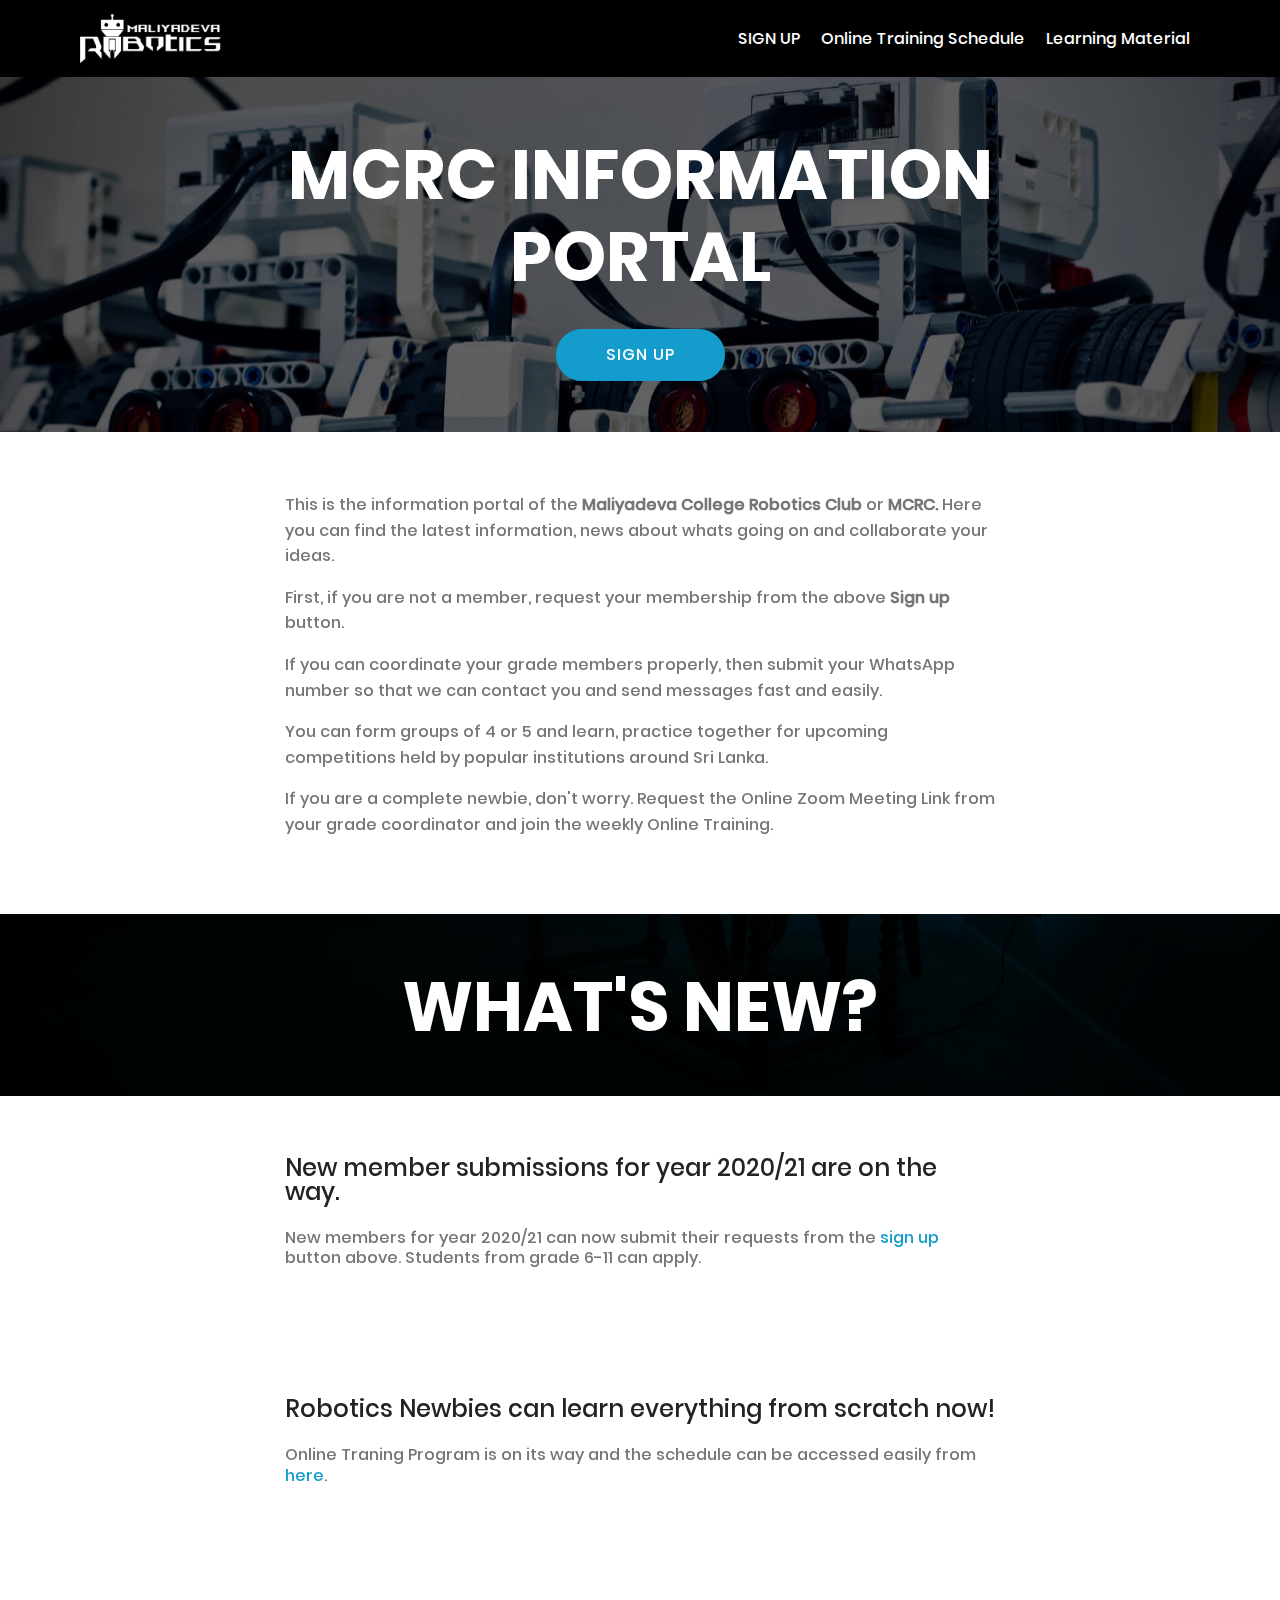
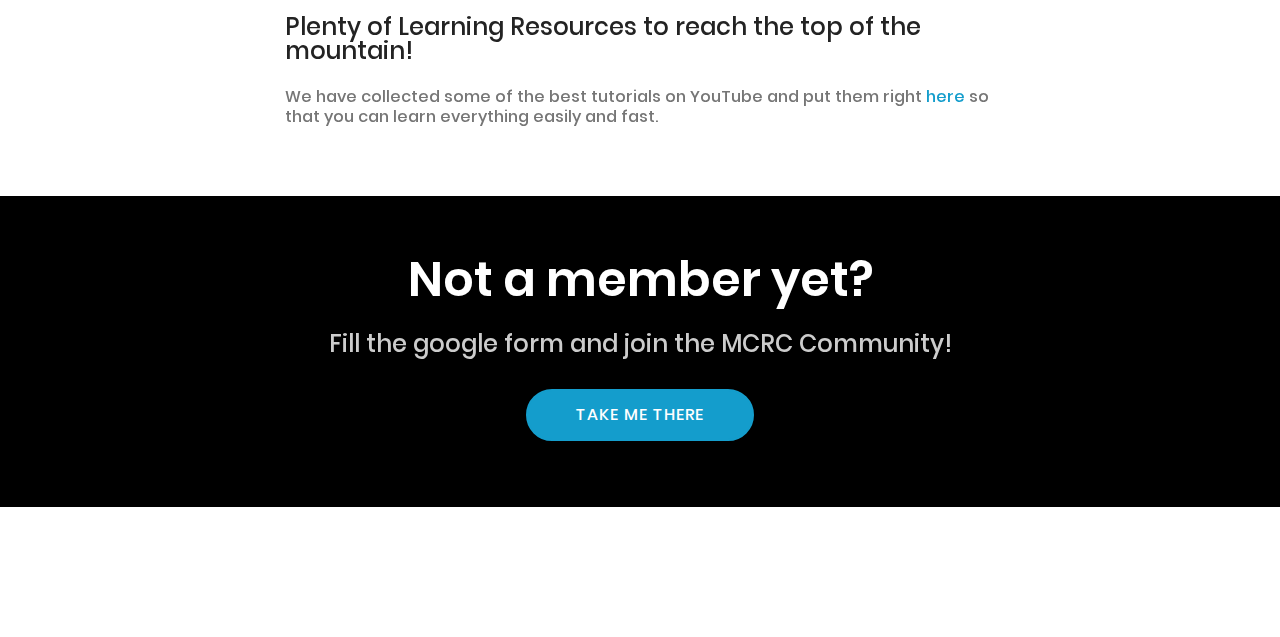
<file: index.html>
<!DOCTYPE html>
<html >
<head>
  <!-- Site made with Mobirise Website Builder v4.8.2, https://mobirise.com -->
  <meta charset="UTF-8">
  <meta http-equiv="X-UA-Compatible" content="IE=edge">
  <meta name="generator" content="Mobirise v4.8.2, mobirise.com">
  <meta name="viewport" content="width=device-width, initial-scale=1, minimum-scale=1">
  <link rel="shortcut icon" href="assets/images/mcrc-logo-128x128.png" type="image/x-icon">
  <meta name="description" content="Welcome to the MCRC Information Portal! Here you can find the latest news and upcoming events. If you are new here, sign up and join the MCRC Community.">
  <title>Home</title>
  <link rel="stylesheet" href="assets/web/assets/mobirise-icons/mobirise-icons.css">
  <link rel="stylesheet" href="assets/tether/tether.min.css">
  <link rel="stylesheet" href="assets/bootstrap/css/bootstrap.min.css">
  <link rel="stylesheet" href="assets/bootstrap/css/bootstrap-grid.min.css">
  <link rel="stylesheet" href="assets/bootstrap/css/bootstrap-reboot.min.css">
  <link rel="stylesheet" href="assets/socicon/css/styles.css">
  <link rel="stylesheet" href="assets/dropdown/css/style.css">
  <link rel="stylesheet" href="assets/theme/css/style.css">
  <link href="assets/fonts/style.css" rel="stylesheet">
  <link rel="stylesheet" href="assets/mobirise/css/mbr-additional.css" type="text/css">
  
  
  
</head>
<body>
  <section class="menu cid-s9UJ9i5Mrt" once="menu" id="menu1-5">

    

    <nav class="navbar navbar-expand beta-menu navbar-dropdown align-items-center navbar-fixed-top navbar-toggleable-sm">
        <button class="navbar-toggler navbar-toggler-right" type="button" data-toggle="collapse" data-target="#navbarSupportedContent" aria-controls="navbarSupportedContent" aria-expanded="false" aria-label="Toggle navigation">
            <div class="hamburger">
                <span></span>
                <span></span>
                <span></span>
                <span></span>
            </div>
        </button>
        <div class="menu-logo">
            <div class="navbar-brand">
                <span class="navbar-logo">
                    <a href="https://mobirise.com">
                         <img src="assets/images/mcrc-logo-transparent-white-352x152.png" alt="Mobirise" title="" style="height: 3.8rem;">
                    </a>
                </span>
                
            </div>
        </div>
        <div class="collapse navbar-collapse" id="navbarSupportedContent">
            <ul class="navbar-nav nav-dropdown nav-right" data-app-modern-menu="true"><li class="nav-item">
                    <a class="nav-link link text-white display-4" href="https://bit.ly/maliyadevarc" target="_blank">
                        
                        SIGN UP</a>
                </li>
                <li class="nav-item">
                    <a class="nav-link link text-white display-4" href="training.html">
                        
                        Online Training Schedule</a>
                </li><li class="nav-item"><a class="nav-link link text-white display-4" href="material.html">
                        
                        Learning Material</a></li></ul>
            
        </div>
    </nav>
</section>

<section class="engine"><a href="https://mobiri.se/x">free css templates</a></section><section class="cid-s8VOqO0qZr mbr-parallax-background" id="header2-7">

    

    <div class="mbr-overlay" style="opacity: 0.6; background-color: rgb(0, 0, 0);"></div>

    <div class="container align-center">
        <div class="row justify-content-md-center">
            <div class="mbr-white col-md-10">
                <h1 class="mbr-section-title mbr-bold pb-3 mbr-fonts-style display-1">
                    MCRC INFORMATION PORTAL</h1>
                
                
                <div class="mbr-section-btn"><a class="btn btn-md btn-primary display-4" href="index.html#content4-4">SIGN UP</a></div>
            </div>
        </div>
    </div>
    
</section>

<section class="mbr-section article content1 cid-s9UGgkrITb" id="content1-4">
    
     

    <div class="container">
        <div class="media-container-row">
            <div class="mbr-text col-12 col-md-8 mbr-fonts-style display-7"><p>This is the information portal of the&nbsp;<strong>Maliyadeva College Robotics Club </strong>or <strong>MCRC. </strong>Here you can find the latest information, news about whats going on and collaborate your ideas.&nbsp;</p><p>First, if you are not a member, request your membership from the above <strong>Sign up </strong>button.</p><p>If you can coordinate your grade members properly, then submit your WhatsApp number so that we can contact you and send messages fast and easily.</p><p>You can form groups of 4 or 5 and learn, practice together for upcoming competitions held by popular institutions around Sri Lanka.</p><p>If you are a complete newbie, don't worry. Request the Online Zoom Meeting Link from your grade coordinator and join the weekly Online Training.</p></div>
        </div>
    </div>
</section>

<section class="mbr-section content5 cid-s9UJJgK5JE mbr-parallax-background" id="content5-6">

    

    <div class="mbr-overlay" style="opacity: 0.6; background-color: rgb(0, 0, 0);">
    </div>

    <div class="container">
        <div class="media-container-row">
            <div class="title col-12 col-md-8">
                <h2 class="align-center mbr-bold mbr-white pb-3 mbr-fonts-style display-1">
                    WHAT'S NEW?</h2>
                
                
                
            </div>
        </div>
    </div>
</section>

<section class="mbr-section content4 cid-s9XROKO2JM" id="content4-8">

    

    <div class="container">
        <div class="media-container-row">
            <div class="title col-12 col-md-8">
                <h2 class="align-center pb-3 mbr-fonts-style display-5">New member submissions for year 2020/21 are on the way.</h2>
                <h3 class="mbr-section-subtitle align-center mbr-light mbr-fonts-style display-7">
                    New members for year 2020/21 can now submit their requests from the <a href="index.html#header2-7">sign up</a> button above. Students from grade 6-11 can apply. &nbsp;</h3>
                
            </div>
        </div>
    </div>
</section>

<section class="mbr-section content4 cid-s9XOzRifj5" id="content4-7">

    

    <div class="container">
        <div class="media-container-row">
            <div class="title col-12 col-md-8">
                <h2 class="align-center pb-3 mbr-fonts-style display-5">Robotics Newbies can learn everything from scratch now!</h2>
                <h3 class="mbr-section-subtitle align-center mbr-light mbr-fonts-style display-7">Online Traning Program is on its way and the schedule can be accessed easily from <a href="training.html">here</a>.</h3>
                
            </div>
        </div>
    </div>
</section>

<section class="mbr-section content4 cid-s9XROWk7om" id="content4-9">

    

    <div class="container">
        <div class="media-container-row">
            <div class="title col-12 col-md-8">
                <h2 class="align-center pb-3 mbr-fonts-style display-5">Plenty of Learning Resources to reach the top of the mountain!</h2>
                <h3 class="mbr-section-subtitle align-center mbr-light mbr-fonts-style display-7">We have collected some of the best tutorials on YouTube and put them right <a href="material.html">here</a> so that you can learn everything easily and fast.</h3>
                
            </div>
        </div>
    </div>
</section>

<section class="mbr-section content4 cid-s8VNADbiHN" id="content4-4">

    

    <div class="container">
        <div class="media-container-row">
            <div class="title col-12 col-md-8">
                <h2 class="align-center pb-3 mbr-fonts-style display-2">Not a member yet?</h2>
                <h3 class="mbr-section-subtitle align-center mbr-light mbr-fonts-style display-5">Fill the google form and join the MCRC Community!<br></h3>
                
            </div>
        </div>
    </div>
</section>

<section class="mbr-section content8 cid-s8VNY9JgiD" id="content8-5">

    

    <div class="container">
        <div class="media-container-row title">
            <div class="col-12 col-md-8">
                <div class="mbr-section-btn align-center"><a class="btn btn-primary display-4" href="https://bit.ly/maliyadevarc" target="_blank">TAKE ME THERE</a></div>
            </div>
        </div>
    </div>
</section>

<section once="" class="cid-s8VQJtvxQl mbr-reveal" id="footer7-c">

    

    

    <div class="container">
        <div class="media-container-row align-center mbr-white">
            
            <div class="row social-row">
                <div class="social-list align-right pb-2">
                    
                    
                    
                    
                    
                    
                <div class="soc-item">
                        <a href="https://instagram.com/maliyadevarc" target="_blank">
                            <span class="mbr-iconfont mbr-iconfont-social socicon-instagram socicon"></span>
                        </a>
                    </div><div class="soc-item">
                        <a href="https://facebook.com/maliyadevarc" target="_blank">
                            <span class="mbr-iconfont mbr-iconfont-social socicon-facebook socicon"></span>
                        </a>
                    </div></div>
            </div>
            <div class="row row-copirayt">
                <p class="mbr-text mb-0 mbr-fonts-style mbr-white align-center display-7">2020/21 Robotics Club</p>
            </div>
        </div>
    </div>
</section>


  <script src="assets/web/assets/jquery/jquery.min.js"></script>
  <script src="assets/popper/popper.min.js"></script>
  <script src="assets/tether/tether.min.js"></script>
  <script src="assets/bootstrap/js/bootstrap.min.js"></script>
  <script src="assets/dropdown/js/script.min.js"></script>
  <script src="assets/touchswipe/jquery.touch-swipe.min.js"></script>
  <script src="assets/parallax/jarallax.min.js"></script>
  <script src="assets/smoothscroll/smooth-scroll.js"></script>
  <script src="assets/theme/js/script.js"></script>
  
  
</body>
</html>
</file>
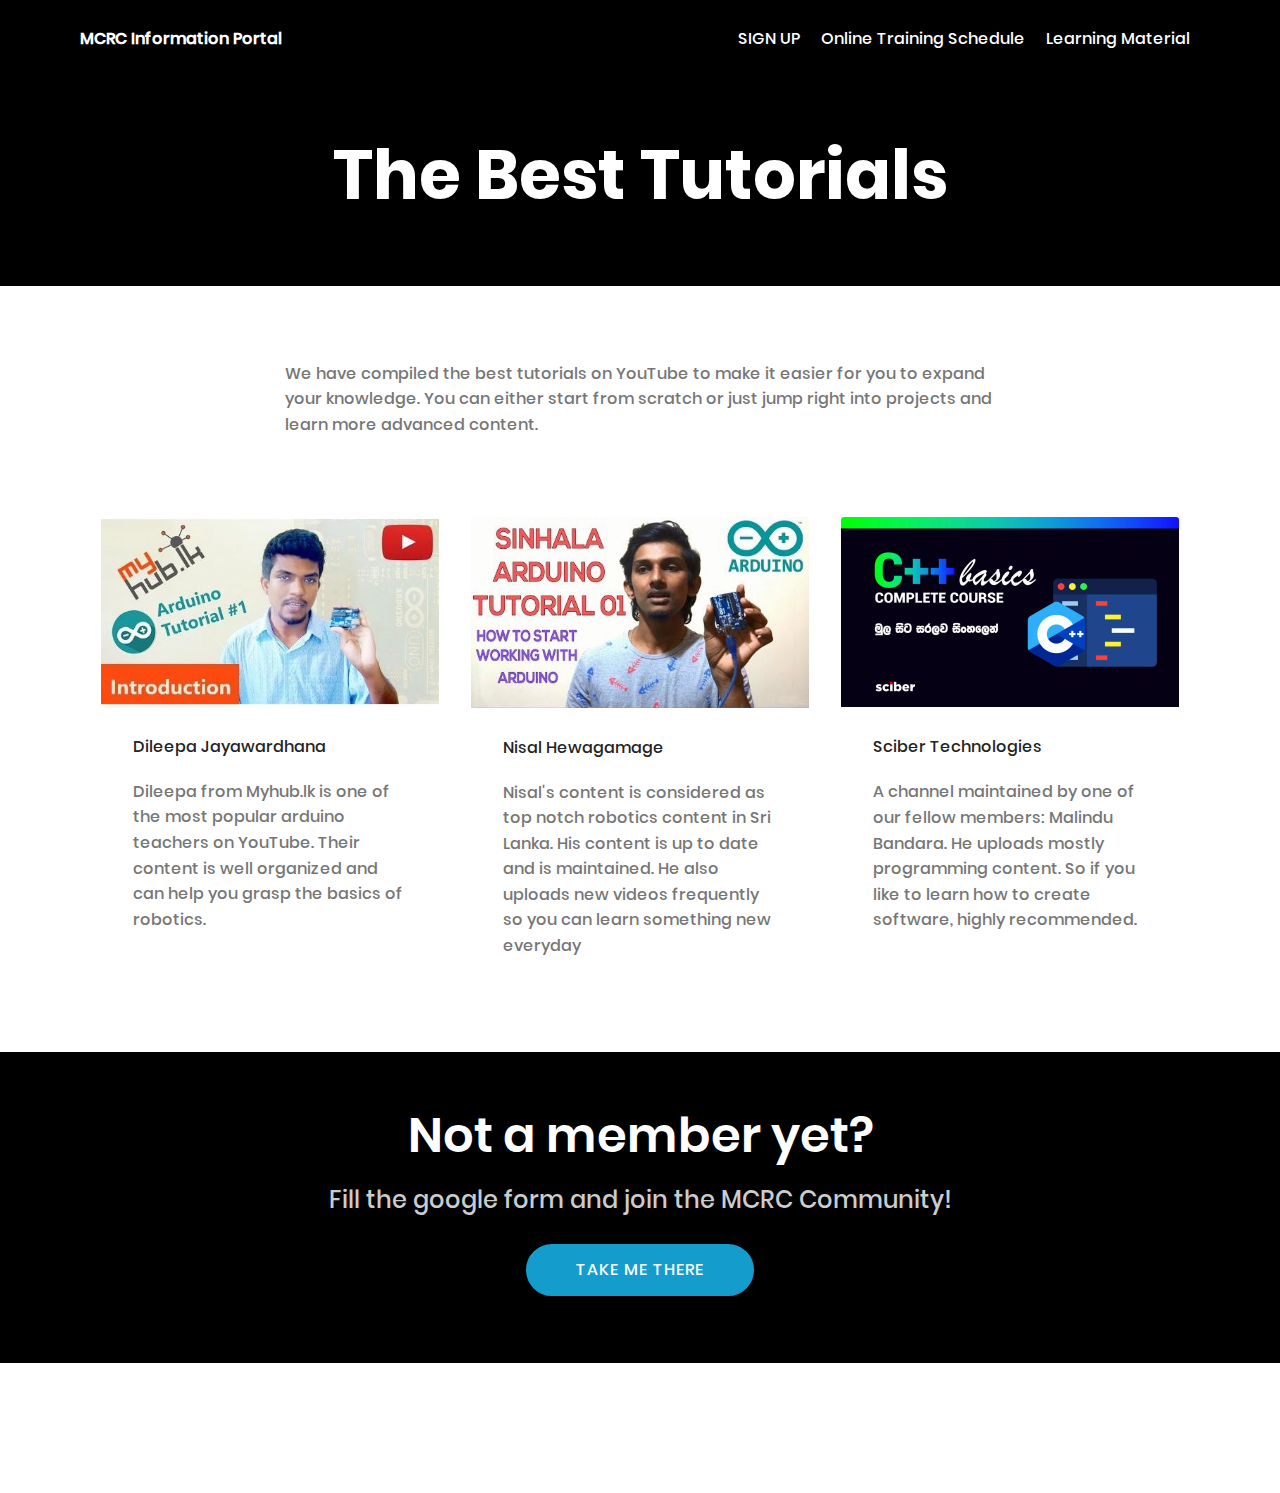
<file: material.html>
<!DOCTYPE html>
<html >
<head>
  <!-- Site made with Mobirise Website Builder v4.8.2, https://mobirise.com -->
  <meta charset="UTF-8">
  <meta http-equiv="X-UA-Compatible" content="IE=edge">
  <meta name="generator" content="Mobirise v4.8.2, mobirise.com">
  <meta name="viewport" content="width=device-width, initial-scale=1, minimum-scale=1">
  <link rel="shortcut icon" href="assets/images/mcrc-logo-128x128.png" type="image/x-icon">
  <meta name="description" content="We have compiled the best tutorials on YouTube and made it easier for you to access them. Empower your knowledge and reach the top of the mountain!">
  <title>Learning Material</title>
  <link rel="stylesheet" href="assets/web/assets/mobirise-icons/mobirise-icons.css">
  <link rel="stylesheet" href="assets/tether/tether.min.css">
  <link rel="stylesheet" href="assets/bootstrap/css/bootstrap.min.css">
  <link rel="stylesheet" href="assets/bootstrap/css/bootstrap-grid.min.css">
  <link rel="stylesheet" href="assets/bootstrap/css/bootstrap-reboot.min.css">
  <link rel="stylesheet" href="assets/socicon/css/styles.css">
  <link rel="stylesheet" href="assets/dropdown/css/style.css">
  <link rel="stylesheet" href="assets/theme/css/style.css">
  <link href="assets/fonts/style.css" rel="stylesheet">
  <link rel="stylesheet" href="assets/mobirise/css/mbr-additional.css" type="text/css">
  
  
  
</head>
<body>
  <section class="menu cid-s9UJ9i5Mrt" once="menu" id="menu1-a">

    

    <nav class="navbar navbar-expand beta-menu navbar-dropdown align-items-center navbar-fixed-top navbar-toggleable-sm">
        <button class="navbar-toggler navbar-toggler-right" type="button" data-toggle="collapse" data-target="#navbarSupportedContent" aria-controls="navbarSupportedContent" aria-expanded="false" aria-label="Toggle navigation">
            <div class="hamburger">
                <span></span>
                <span></span>
                <span></span>
                <span></span>
            </div>
        </button>
        <div class="menu-logo">
            <div class="navbar-brand">
                
                <span class="navbar-caption-wrap"><a class="navbar-caption text-white display-4" href="index.html">
                        MCRC Information Portal</a></span>
            </div>
        </div>
        <div class="collapse navbar-collapse" id="navbarSupportedContent">
            <ul class="navbar-nav nav-dropdown nav-right" data-app-modern-menu="true"><li class="nav-item">
                    <a class="nav-link link text-white display-4" href="https://bit.ly/maliyadevarc" target="_blank">
                        
                        SIGN UP</a>
                </li>
                <li class="nav-item">
                    <a class="nav-link link text-white display-4" href="training.html">
                        
                        Online Training Schedule</a>
                </li><li class="nav-item"><a class="nav-link link text-white display-4" href="material.html">
                        
                        Learning Material</a></li></ul>
            
        </div>
    </nav>
</section>

<section class="engine"><a href="https://mobiri.se/z">best free html templates</a></section><section class="cid-s9XTXLXQnY" id="header2-e">

    

    

    <div class="container align-center">
        <div class="row justify-content-md-center">
            <div class="mbr-white col-md-10">
                <h1 class="mbr-section-title mbr-bold pb-3 mbr-fonts-style display-1">The Best Tutorials</h1>
                
                
                
            </div>
        </div>
    </div>
    
</section>

<section class="mbr-section article content1 cid-s9XUhwqD5x" id="content1-h">
    
     

    <div class="container">
        <div class="media-container-row">
            <div class="mbr-text col-12 col-md-8 mbr-fonts-style display-7"><p>We have compiled the best tutorials on YouTube to make it easier for you to expand your knowledge. You can either start from scratch or just jump right into projects and learn more advanced content.</p></div>
        </div>
    </div>
</section>

<section class="features18 popup-btn-cards cid-s9XVlrS1L2" id="features18-m">

    

    
    <div class="container">
        
        
        <div class="media-container-row pt-5 ">
            <div class="card p-3 col-12 col-md-6 col-lg-4">
                <div class="card-wrapper ">
                    <div class="card-img">
                        <div class="mbr-overlay"></div>
                        <div class="mbr-section-btn text-center"><a href="https://www.youtube.com/playlist?list=PLZatEASB3FSINNRmDJjd5h9sAf21roXe6" class="btn btn-primary display-4" target="_blank">Watch</a></div>
                        <img src="assets/images/dileepa-480x269.jpg" alt="Mobirise" title="">
                    </div>
                    <div class="card-box">
                        <h4 class="card-title mbr-fonts-style display-7">
                            Dileepa Jayawardhana</h4>
                        <p class="mbr-text mbr-fonts-style align-left display-7">Dileepa from Myhub.lk is one of the most popular arduino teachers on YouTube. Their content is well organized and can help you grasp the basics of robotics.</p>
                    </div>
                </div>
            </div>
            <div class="card p-3 col-12 col-md-6 col-lg-4">
                <div class="card-wrapper">
                    <div class="card-img">
                        <div class="mbr-overlay"></div>
                        <div class="mbr-section-btn text-center"><a href="https://www.youtube.com/playlist?list=PL_Utr-DuRWrvdluiaz043GNcW22QY9Ai1" class="btn btn-primary display-4" target="_blank">Watch</a></div>
                        <img src="assets/images/nisal-480x270.jpg" alt="Mobirise" title="">
                    </div>
                    <div class="card-box">
                        <h4 class="card-title mbr-fonts-style display-7">
                            Nisal Hewagamage</h4>
                        <p class="mbr-text mbr-fonts-style display-7">Nisal's content is considered as top notch robotics content in Sri Lanka. His content is up to date and is maintained. He also uploads new videos frequently so you can learn something new everyday</p>
                    </div>
                </div>
            </div>

            <div class="card p-3 col-12 col-md-6 col-lg-4">
                <div class="card-wrapper">
                    <div class="card-img">
                        <div class="mbr-overlay"></div>
                        <div class="mbr-section-btn text-center"><a href="https://www.youtube.com/playlist?list=PL2i17lRog5pBu9YED6gAUbkggEl4aSYaL" class="btn btn-primary display-4" target="_blank">Watch</a></div>
                        <img src="assets/images/screenshot-90-676x380.jpg" alt="Mobirise" title="">
                    </div>
                    <div class="card-box">
                        <h4 class="card-title mbr-fonts-style display-7">
                            Sciber Technologies</h4>
                        <p class="mbr-text mbr-fonts-style display-7">
                            A channel maintained by one of our fellow members: Malindu Bandara. He uploads mostly programming content. So if you like to learn how to create software, highly recommended.</p>
                    </div>
                </div>
            </div>

            
        </div>
    </div>
</section>

<section class="mbr-section content4 cid-s9XTYRryFC" id="content4-f">

    

    <div class="container">
        <div class="media-container-row">
            <div class="title col-12 col-md-8">
                <h2 class="align-center pb-3 mbr-fonts-style display-2">Not a member yet?</h2>
                <h3 class="mbr-section-subtitle align-center mbr-light mbr-fonts-style display-5">Fill the google form and join the MCRC Community!<br></h3>
                
            </div>
        </div>
    </div>
</section>

<section class="mbr-section content8 cid-s9XTZh2laX" id="content8-g">

    

    <div class="container">
        <div class="media-container-row title">
            <div class="col-12 col-md-8">
                <div class="mbr-section-btn align-center"><a class="btn btn-primary display-4" href="https://bit.ly/maliyadevarc" target="_blank">TAKE ME THERE</a></div>
            </div>
        </div>
    </div>
</section>

<section once="" class="cid-s8VQJtvxQl mbr-reveal" id="footer7-b">

    

    

    <div class="container">
        <div class="media-container-row align-center mbr-white">
            
            <div class="row social-row">
                <div class="social-list align-right pb-2">
                    
                    
                    
                    
                    
                    
                <div class="soc-item">
                        <a href="https://instagram.com/maliyadevarc" target="_blank">
                            <span class="mbr-iconfont mbr-iconfont-social socicon-instagram socicon"></span>
                        </a>
                    </div><div class="soc-item">
                        <a href="https://facebook.com/maliyadevarc" target="_blank">
                            <span class="mbr-iconfont mbr-iconfont-social socicon-facebook socicon"></span>
                        </a>
                    </div></div>
            </div>
            <div class="row row-copirayt">
                <p class="mbr-text mb-0 mbr-fonts-style mbr-white align-center display-7">2020/21 Robotics Club</p>
            </div>
        </div>
    </div>
</section>


  <script src="assets/web/assets/jquery/jquery.min.js"></script>
  <script src="assets/popper/popper.min.js"></script>
  <script src="assets/tether/tether.min.js"></script>
  <script src="assets/bootstrap/js/bootstrap.min.js"></script>
  <script src="assets/dropdown/js/script.min.js"></script>
  <script src="assets/touchswipe/jquery.touch-swipe.min.js"></script>
  <script src="assets/mbr-popup-btns/mbr-popup-btns.js"></script>
  <script src="assets/smoothscroll/smooth-scroll.js"></script>
  <script src="assets/theme/js/script.js"></script>
  
  
</body>
</html>
</file>
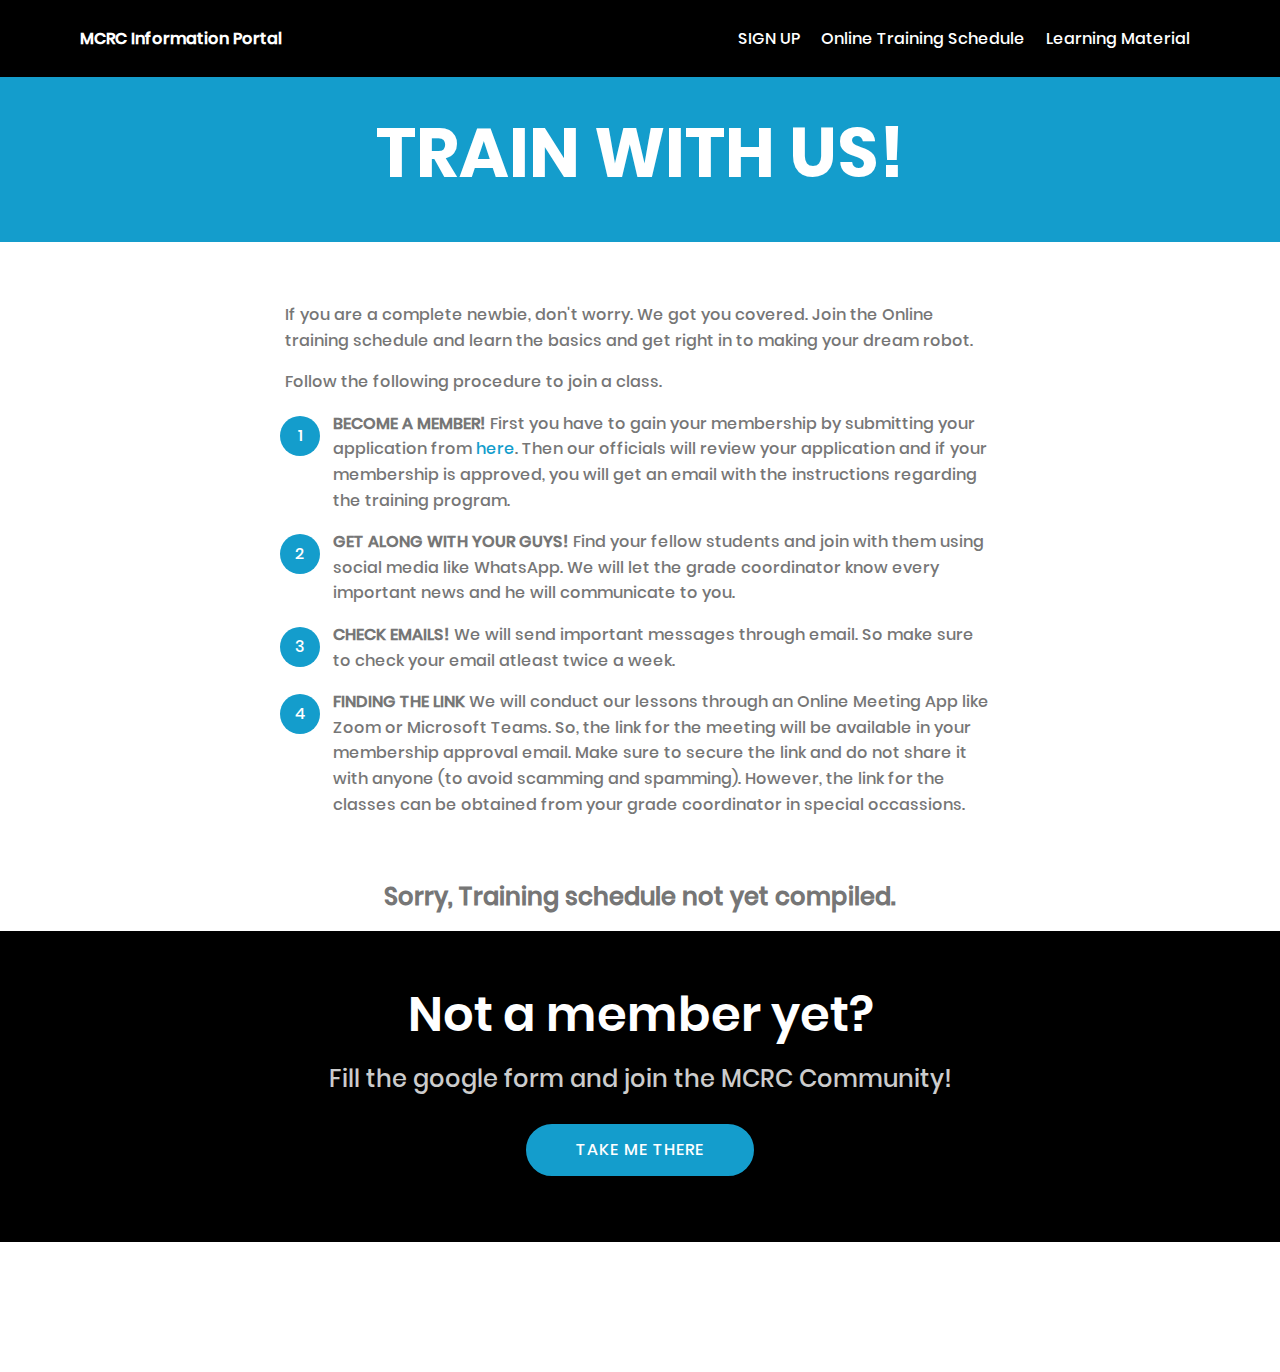
<file: training.html>
<!DOCTYPE html>
<html >
<head>
  <!-- Site made with Mobirise Website Builder v4.8.2, https://mobirise.com -->
  <meta charset="UTF-8">
  <meta http-equiv="X-UA-Compatible" content="IE=edge">
  <meta name="generator" content="Mobirise v4.8.2, mobirise.com">
  <meta name="viewport" content="width=device-width, initial-scale=1, minimum-scale=1">
  <link rel="shortcut icon" href="assets/images/mcrc-logo-128x128.png" type="image/x-icon">
  <meta name="description" content="Learn everything from scratch with our Online Training Program. Look up which program is available for your grade!">
  <title>Online Training Schedule</title>
  <link rel="stylesheet" href="assets/web/assets/mobirise-icons/mobirise-icons.css">
  <link rel="stylesheet" href="assets/tether/tether.min.css">
  <link rel="stylesheet" href="assets/bootstrap/css/bootstrap.min.css">
  <link rel="stylesheet" href="assets/bootstrap/css/bootstrap-grid.min.css">
  <link rel="stylesheet" href="assets/bootstrap/css/bootstrap-reboot.min.css">
  <link rel="stylesheet" href="assets/dropdown/css/style.css">
  <link rel="stylesheet" href="assets/socicon/css/styles.css">
  <link rel="stylesheet" href="assets/theme/css/style.css">
  <link href="assets/fonts/style.css" rel="stylesheet">
  <link rel="stylesheet" href="assets/mobirise/css/mbr-additional.css" type="text/css">
  
  
  
</head>
<body>
  <section class="menu cid-s9UJ9i5Mrt" once="menu" id="menu1-c">

    

    <nav class="navbar navbar-expand beta-menu navbar-dropdown align-items-center navbar-fixed-top navbar-toggleable-sm">
        <button class="navbar-toggler navbar-toggler-right" type="button" data-toggle="collapse" data-target="#navbarSupportedContent" aria-controls="navbarSupportedContent" aria-expanded="false" aria-label="Toggle navigation">
            <div class="hamburger">
                <span></span>
                <span></span>
                <span></span>
                <span></span>
            </div>
        </button>
        <div class="menu-logo">
            <div class="navbar-brand">
                
                <span class="navbar-caption-wrap"><a class="navbar-caption text-white display-4" href="index.html">
                        MCRC Information Portal</a></span>
            </div>
        </div>
        <div class="collapse navbar-collapse" id="navbarSupportedContent">
            <ul class="navbar-nav nav-dropdown nav-right" data-app-modern-menu="true"><li class="nav-item">
                    <a class="nav-link link text-white display-4" href="https://bit.ly/maliyadevarc" target="_blank">
                        
                        SIGN UP</a>
                </li>
                <li class="nav-item">
                    <a class="nav-link link text-white display-4" href="training.html">
                        
                        Online Training Schedule</a>
                </li><li class="nav-item"><a class="nav-link link text-white display-4" href="material.html">
                        
                        Learning Material</a></li></ul>
            
        </div>
    </nav>
</section>

<section class="engine"><a href="https://mobiri.se/a">online website builder</a></section><section class="mbr-section content5 cid-samCUIgxl9" id="content5-4">

    

    

    <div class="container">
        <div class="media-container-row">
            <div class="title col-12 col-md-8">
                <h2 class="align-center mbr-bold mbr-white pb-3 mbr-fonts-style display-1">TRAIN WITH US!</h2>
                
                
                
            </div>
        </div>
    </div>
</section>

<section class="mbr-section article content1 cid-samD3nqaaX" id="content1-5">
    
     

    <div class="container">
        <div class="media-container-row">
            <div class="mbr-text col-12 col-md-8 mbr-fonts-style display-7"><p>If you are a complete newbie, don't worry. We got you covered. Join the Online training schedule and learn the basics and get right in to making your dream robot.</p><p>Follow the following procedure to join a class.</p></div>
        </div>
    </div>
</section>

<section class="mbr-section article content11 cid-samDrqnw6O" id="content11-6">
     

    <div class="container">
        <div class="media-container-row">
            <div class="mbr-text counter-container col-12 col-md-8 mbr-fonts-style display-7">
                <ol>
                    <li><strong>BECOME A MEMBER! </strong>First you have to gain your membership by submitting your application from <a href="https://bit.ly/maliyadevarc" target="_blank">here</a>. Then our officials will review your application and if your membership is approved, you will get an email with the instructions regarding the training program.</li><li><strong>GET ALONG WITH YOUR GUYS! </strong>Find your fellow students and join with them using social media like WhatsApp. We will let the grade coordinator know every important news and he will communicate to you.&nbsp;</li><li><strong>CHECK EMAILS! </strong>We will send important messages through email. So make sure to check your email atleast twice a week.</li><li><strong>FINDING THE LINK </strong>We will conduct our lessons through an Online Meeting App like Zoom or Microsoft Teams. So, the link for the meeting will be available in your membership approval email. Make sure to secure the link and do not share it with anyone (to avoid scamming and spamming). However, the link for the classes can be obtained from your grade coordinator in special occassions.</li>
                </ol>
            </div>
        </div>
    </div>
</section>

<section class="mbr-section article content1 cid-samFvQJ2s9" id="content1-7">
    
     

    <div class="container">
        <div class="media-container-row">
            <div class="mbr-text col-12 col-md-8 mbr-fonts-style display-5"><strong>Sorry, Training schedule not yet compiled.</strong></div>
        </div>
    </div>
</section>

<section class="mbr-section content4 cid-samG5M7lKY" id="content4-9">

    

    <div class="container">
        <div class="media-container-row">
            <div class="title col-12 col-md-8">
                <h2 class="align-center pb-3 mbr-fonts-style display-2">Not a member yet?</h2>
                <h3 class="mbr-section-subtitle align-center mbr-light mbr-fonts-style display-5">Fill the google form and join the MCRC Community!<br></h3>
                
            </div>
        </div>
    </div>
</section>

<section class="mbr-section content8 cid-samG6vpBew" id="content8-a">

    

    <div class="container">
        <div class="media-container-row title">
            <div class="col-12 col-md-8">
                <div class="mbr-section-btn align-center"><a class="btn btn-primary display-4" href="https://bit.ly/maliyadevarc" target="_blank">TAKE ME THERE</a></div>
            </div>
        </div>
    </div>
</section>

<section once="" class="cid-s8VQJtvxQl mbr-reveal" id="footer7-d">

    

    

    <div class="container">
        <div class="media-container-row align-center mbr-white">
            
            <div class="row social-row">
                <div class="social-list align-right pb-2">
                    
                    
                    
                    
                    
                    
                <div class="soc-item">
                        <a href="https://instagram.com/maliyadevarc" target="_blank">
                            <span class="mbr-iconfont mbr-iconfont-social socicon-instagram socicon"></span>
                        </a>
                    </div><div class="soc-item">
                        <a href="https://facebook.com/maliyadevarc" target="_blank">
                            <span class="mbr-iconfont mbr-iconfont-social socicon-facebook socicon"></span>
                        </a>
                    </div></div>
            </div>
            <div class="row row-copirayt">
                <p class="mbr-text mb-0 mbr-fonts-style mbr-white align-center display-7">2020/21 Robotics Club</p>
            </div>
        </div>
    </div>
</section>


  <script src="assets/web/assets/jquery/jquery.min.js"></script>
  <script src="assets/popper/popper.min.js"></script>
  <script src="assets/tether/tether.min.js"></script>
  <script src="assets/bootstrap/js/bootstrap.min.js"></script>
  <script src="assets/smoothscroll/smooth-scroll.js"></script>
  <script src="assets/dropdown/js/script.min.js"></script>
  <script src="assets/touchswipe/jquery.touch-swipe.min.js"></script>
  <script src="assets/theme/js/script.js"></script>
  
  
</body>
</html>
</file>
<file: assets/web/assets/mobirise-icons/mobirise-icons.css>
@font-face {
  font-family: 'MobiriseIcons';
  src:  url('mobirise-icons.eot?spat4u');
  src:  url('mobirise-icons.eot?spat4u#iefix') format('embedded-opentype'),
    url('mobirise-icons.ttf?spat4u') format('truetype'),
    url('mobirise-icons.woff?spat4u') format('woff'),
    url('mobirise-icons.svg?spat4u#MobiriseIcons') format('svg');
  font-weight: normal;
  font-style: normal;
}

[class^="mbri-"], [class*=" mbri-"] {
  /* use !important to prevent issues with browser extensions that change fonts */
  font-family: MobiriseIcons !important;
  speak: none;
  font-style: normal;
  font-weight: normal;
  font-variant: normal;
  text-transform: none;
  line-height: 1;

  /* Better Font Rendering =========== */
  -webkit-font-smoothing: antialiased;
  -moz-osx-font-smoothing: grayscale;
}

.mbri-add-submenu:before {
  content: "\e900";
}
.mbri-alert:before {
  content: "\e901";
}
.mbri-align-center:before {
  content: "\e902";
}
.mbri-align-justify:before {
  content: "\e903";
}
.mbri-align-left:before {
  content: "\e904";
}
.mbri-align-right:before {
  content: "\e905";
}
.mbri-android:before {
  content: "\e906";
}
.mbri-apple:before {
  content: "\e907";
}
.mbri-arrow-down:before {
  content: "\e908";
}
.mbri-arrow-next:before {
  content: "\e909";
}
.mbri-arrow-prev:before {
  content: "\e90a";
}
.mbri-arrow-up:before {
  content: "\e90b";
}
.mbri-bold:before {
  content: "\e90c";
}
.mbri-bookmark:before {
  content: "\e90d";
}
.mbri-bootstrap:before {
  content: "\e90e";
}
.mbri-briefcase:before {
  content: "\e90f";
}
.mbri-browse:before {
  content: "\e910";
}
.mbri-bulleted-list:before {
  content: "\e911";
}
.mbri-calendar:before {
  content: "\e912";
}
.mbri-camera:before {
  content: "\e913";
}
.mbri-cart-add:before {
  content: "\e914";
}
.mbri-cart-full:before {
  content: "\e915";
}
.mbri-cash:before {
  content: "\e916";
}
.mbri-change-style:before {
  content: "\e917";
}
.mbri-chat:before {
  content: "\e918";
}
.mbri-clock:before {
  content: "\e919";
}
.mbri-close:before {
  content: "\e91a";
}
.mbri-cloud:before {
  content: "\e91b";
}
.mbri-code:before {
  content: "\e91c";
}
.mbri-contact-form:before {
  content: "\e91d";
}
.mbri-credit-card:before {
  content: "\e91e";
}
.mbri-cursor-click:before {
  content: "\e91f";
}
.mbri-cust-feedback:before {
  content: "\e920";
}
.mbri-database:before {
  content: "\e921";
}
.mbri-delivery:before {
  content: "\e922";
}
.mbri-desktop:before {
  content: "\e923";
}
.mbri-devices:before {
  content: "\e924";
}
.mbri-down:before {
  content: "\e925";
}
.mbri-download:before {
  content: "\e989";
}
.mbri-drag-n-drop:before {
  content: "\e927";
}
.mbri-drag-n-drop2:before {
  content: "\e928";
}
.mbri-edit:before {
  content: "\e929";
}
.mbri-edit2:before {
  content: "\e92a";
}
.mbri-error:before {
  content: "\e92b";
}
.mbri-extension:before {
  content: "\e92c";
}
.mbri-features:before {
  content: "\e92d";
}
.mbri-file:before {
  content: "\e92e";
}
.mbri-flag:before {
  content: "\e92f";
}
.mbri-folder:before {
  content: "\e930";
}
.mbri-gift:before {
  content: "\e931";
}
.mbri-github:before {
  content: "\e932";
}
.mbri-globe:before {
  content: "\e933";
}
.mbri-globe-2:before {
  content: "\e934";
}
.mbri-growing-chart:before {
  content: "\e935";
}
.mbri-hearth:before {
  content: "\e936";
}
.mbri-help:before {
  content: "\e937";
}
.mbri-home:before {
  content: "\e938";
}
.mbri-hot-cup:before {
  content: "\e939";
}
.mbri-idea:before {
  content: "\e93a";
}
.mbri-image-gallery:before {
  content: "\e93b";
}
.mbri-image-slider:before {
  content: "\e93c";
}
.mbri-info:before {
  content: "\e93d";
}
.mbri-italic:before {
  content: "\e93e";
}
.mbri-key:before {
  content: "\e93f";
}
.mbri-laptop:before {
  content: "\e940";
}
.mbri-layers:before {
  content: "\e941";
}
.mbri-left-right:before {
  content: "\e942";
}
.mbri-left:before {
  content: "\e943";
}
.mbri-letter:before {
  content: "\e944";
}
.mbri-like:before {
  content: "\e945";
}
.mbri-link:before {
  content: "\e946";
}
.mbri-lock:before {
  content: "\e947";
}
.mbri-login:before {
  content: "\e948";
}
.mbri-logout:before {
  content: "\e949";
}
.mbri-magic-stick:before {
  content: "\e94a";
}
.mbri-map-pin:before {
  content: "\e94b";
}
.mbri-menu:before {
  content: "\e94c";
}
.mbri-mobile:before {
  content: "\e94d";
}
.mbri-mobile2:before {
  content: "\e94e";
}
.mbri-mobirise:before {
  content: "\e94f";
}
.mbri-more-horizontal:before {
  content: "\e950";
}
.mbri-more-vertical:before {
  content: "\e951";
}
.mbri-music:before {
  content: "\e952";
}
.mbri-new-file:before {
  content: "\e953";
}
.mbri-numbered-list:before {
  content: "\e954";
}
.mbri-opened-folder:before {
  content: "\e955";
}
.mbri-pages:before {
  content: "\e956";
}
.mbri-paper-plane:before {
  content: "\e957";
}
.mbri-paperclip:before {
  content: "\e958";
}
.mbri-photo:before {
  content: "\e959";
}
.mbri-photos:before {
  content: "\e95a";
}
.mbri-pin:before {
  content: "\e95b";
}
.mbri-play:before {
  content: "\e95c";
}
.mbri-plus:before {
  content: "\e95d";
}
.mbri-preview:before {
  content: "\e95e";
}
.mbri-print:before {
  content: "\e95f";
}
.mbri-protect:before {
  content: "\e960";
}
.mbri-question:before {
  content: "\e961";
}
.mbri-quote-left:before {
  content: "\e962";
}
.mbri-quote-right:before {
  content: "\e963";
}
.mbri-refresh:before {
  content: "\e964";
}
.mbri-responsive:before {
  content: "\e965";
}
.mbri-right:before {
  content: "\e966";
}
.mbri-rocket:before {
  content: "\e967";
}
.mbri-sad-face:before {
  content: "\e968";
}
.mbri-sale:before {
  content: "\e969";
}
.mbri-save:before {
  content: "\e96a";
}
.mbri-search:before {
  content: "\e96b";
}
.mbri-setting:before {
  content: "\e96c";
}
.mbri-setting2:before {
  content: "\e96d";
}
.mbri-setting3:before {
  content: "\e96e";
}
.mbri-share:before {
  content: "\e96f";
}
.mbri-shopping-bag:before {
  content: "\e970";
}
.mbri-shopping-basket:before {
  content: "\e971";
}
.mbri-shopping-cart:before {
  content: "\e972";
}
.mbri-sites:before {
  content: "\e973";
}
.mbri-smile-face:before {
  content: "\e974";
}
.mbri-speed:before {
  content: "\e975";
}
.mbri-star:before {
  content: "\e976";
}
.mbri-success:before {
  content: "\e977";
}
.mbri-sun:before {
  content: "\e978";
}
.mbri-sun2:before {
  content: "\e979";
}
.mbri-tablet:before {
  content: "\e97a";
}
.mbri-tablet-vertical:before {
  content: "\e97b";
}
.mbri-target:before {
  content: "\e97c";
}
.mbri-timer:before {
  content: "\e97d";
}
.mbri-to-ftp:before {
  content: "\e97e";
}
.mbri-to-local-drive:before {
  content: "\e97f";
}
.mbri-touch-swipe:before {
  content: "\e980";
}
.mbri-touch:before {
  content: "\e981";
}
.mbri-trash:before {
  content: "\e982";
}
.mbri-underline:before {
  content: "\e983";
}
.mbri-unlink:before {
  content: "\e984";
}
.mbri-unlock:before {
  content: "\e985";
}
.mbri-up-down:before {
  content: "\e986";
}
.mbri-up:before {
  content: "\e987";
}
.mbri-update:before {
  content: "\e988";
}
.mbri-upload:before {
 content: "\e926"; 
}
.mbri-user:before {
  content: "\e98a";
}
.mbri-user2:before {
  content: "\e98b";
}
.mbri-users:before {
  content: "\e98c";
}
.mbri-video:before {
  content: "\e98d";
}
.mbri-video-play:before {
  content: "\e98e";
}
.mbri-watch:before {
  content: "\e98f";
}
.mbri-website-theme:before {
  content: "\e990";
}
.mbri-wifi:before {
  content: "\e991";
}
.mbri-windows:before {
  content: "\e992";
}
.mbri-zoom-out:before {
  content: "\e993";
}
.mbri-redo:before {
  content: "\e994";
}
.mbri-undo:before {
  content: "\e995";
}
</file>
<file: assets/socicon/css/styles.css>
@charset "UTF-8";

@font-face {
  font-family: "socicon";
  src:url("../fonts/socicon.eot");
  src:url("../fonts/socicon.eot?#iefix") format("embedded-opentype"),
    url("../fonts/socicon.woff") format("woff"),
    url("../fonts/socicon.ttf") format("truetype"),
    url("../fonts/socicon.svg#socicon") format("svg");
  font-weight: normal;
  font-style: normal;

}

[data-icon]:before {
  font-family: "socicon" !important;
  content: attr(data-icon);
  font-style: normal !important;
  font-weight: normal !important;
  font-variant: normal !important;
  text-transform: none !important;
  speak: none;
  line-height: 1;
  -webkit-font-smoothing: antialiased;
  -moz-osx-font-smoothing: grayscale;
}

[class^="socicon-"]:before,
[class*=" socicon-"]:before {
  font-family: "socicon" !important;
  font-style: normal !important;
  font-weight: normal !important;
  font-variant: normal !important;
  text-transform: none !important;
  speak: none;
  line-height: 1;
  -webkit-font-smoothing: antialiased;
  -moz-osx-font-smoothing: grayscale;
}

.socicon-modelmayhem:before {
  content: "\e000";
}
.socicon-mixcloud:before {
  content: "\e001";
}
.socicon-drupal:before {
  content: "\e002";
}
.socicon-swarm:before {
  content: "\e003";
}
.socicon-istock:before {
  content: "\e004";
}
.socicon-yammer:before {
  content: "\e005";
}
.socicon-ello:before {
  content: "\e006";
}
.socicon-stackoverflow:before {
  content: "\e007";
}
.socicon-persona:before {
  content: "\e008";
}
.socicon-triplej:before {
  content: "\e009";
}
.socicon-houzz:before {
  content: "\e00a";
}
.socicon-rss:before {
  content: "\e00b";
}
.socicon-paypal:before {
  content: "\e00c";
}
.socicon-odnoklassniki:before {
  content: "\e00d";
}
.socicon-airbnb:before {
  content: "\e00e";
}
.socicon-periscope:before {
  content: "\e00f";
}
.socicon-outlook:before {
  content: "\e010";
}
.socicon-coderwall:before {
  content: "\e011";
}
.socicon-tripadvisor:before {
  content: "\e012";
}
.socicon-appnet:before {
  content: "\e013";
}
.socicon-goodreads:before {
  content: "\e014";
}
.socicon-tripit:before {
  content: "\e015";
}
.socicon-lanyrd:before {
  content: "\e016";
}
.socicon-slideshare:before {
  content: "\e017";
}
.socicon-buffer:before {
  content: "\e018";
}
.socicon-disqus:before {
  content: "\e019";
}
.socicon-vkontakte:before {
  content: "\e01a";
}
.socicon-whatsapp:before {
  content: "\e01b";
}
.socicon-patreon:before {
  content: "\e01c";
}
.socicon-storehouse:before {
  content: "\e01d";
}
.socicon-pocket:before {
  content: "\e01e";
}
.socicon-mail:before {
  content: "\e01f";
}
.socicon-blogger:before {
  content: "\e020";
}
.socicon-technorati:before {
  content: "\e021";
}
.socicon-reddit:before {
  content: "\e022";
}
.socicon-dribbble:before {
  content: "\e023";
}
.socicon-stumbleupon:before {
  content: "\e024";
}
.socicon-digg:before {
  content: "\e025";
}
.socicon-envato:before {
  content: "\e026";
}
.socicon-behance:before {
  content: "\e027";
}
.socicon-delicious:before {
  content: "\e028";
}
.socicon-deviantart:before {
  content: "\e029";
}
.socicon-forrst:before {
  content: "\e02a";
}
.socicon-play:before {
  content: "\e02b";
}
.socicon-zerply:before {
  content: "\e02c";
}
.socicon-wikipedia:before {
  content: "\e02d";
}
.socicon-apple:before {
  content: "\e02e";
}
.socicon-flattr:before {
  content: "\e02f";
}
.socicon-github:before {
  content: "\e030";
}
.socicon-renren:before {
  content: "\e031";
}
.socicon-friendfeed:before {
  content: "\e032";
}
.socicon-newsvine:before {
  content: "\e033";
}
.socicon-identica:before {
  content: "\e034";
}
.socicon-bebo:before {
  content: "\e035";
}
.socicon-zynga:before {
  content: "\e036";
}
.socicon-steam:before {
  content: "\e037";
}
.socicon-xbox:before {
  content: "\e038";
}
.socicon-windows:before {
  content: "\e039";
}
.socicon-qq:before {
  content: "\e03a";
}
.socicon-douban:before {
  content: "\e03b";
}
.socicon-meetup:before {
  content: "\e03c";
}
.socicon-playstation:before {
  content: "\e03d";
}
.socicon-android:before {
  content: "\e03e";
}
.socicon-snapchat:before {
  content: "\e03f";
}
.socicon-twitter:before {
  content: "\e040";
}
.socicon-facebook:before {
  content: "\e041";
}
.socicon-googleplus:before {
  content: "\e042";
}
.socicon-pinterest:before {
  content: "\e043";
}
.socicon-foursquare:before {
  content: "\e044";
}
.socicon-yahoo:before {
  content: "\e045";
}
.socicon-skype:before {
  content: "\e046";
}
.socicon-yelp:before {
  content: "\e047";
}
.socicon-feedburner:before {
  content: "\e048";
}
.socicon-linkedin:before {
  content: "\e049";
}
.socicon-viadeo:before {
  content: "\e04a";
}
.socicon-xing:before {
  content: "\e04b";
}
.socicon-myspace:before {
  content: "\e04c";
}
.socicon-soundcloud:before {
  content: "\e04d";
}
.socicon-spotify:before {
  content: "\e04e";
}
.socicon-grooveshark:before {
  content: "\e04f";
}
.socicon-lastfm:before {
  content: "\e050";
}
.socicon-youtube:before {
  content: "\e051";
}
.socicon-vimeo:before {
  content: "\e052";
}
.socicon-dailymotion:before {
  content: "\e053";
}
.socicon-vine:before {
  content: "\e054";
}
.socicon-flickr:before {
  content: "\e055";
}
.socicon-500px:before {
  content: "\e056";
}
.socicon-wordpress:before {
  content: "\e058";
}
.socicon-tumblr:before {
  content: "\e059";
}
.socicon-twitch:before {
  content: "\e05a";
}
.socicon-8tracks:before {
  content: "\e05b";
}
.socicon-amazon:before {
  content: "\e05c";
}
.socicon-icq:before {
  content: "\e05d";
}
.socicon-smugmug:before {
  content: "\e05e";
}
.socicon-ravelry:before {
  content: "\e05f";
}
.socicon-weibo:before {
  content: "\e060";
}
.socicon-baidu:before {
  content: "\e061";
}
.socicon-angellist:before {
  content: "\e062";
}
.socicon-ebay:before {
  content: "\e063";
}
.socicon-imdb:before {
  content: "\e064";
}
.socicon-stayfriends:before {
  content: "\e065";
}
.socicon-residentadvisor:before {
  content: "\e066";
}
.socicon-google:before {
  content: "\e067";
}
.socicon-yandex:before {
  content: "\e068";
}
.socicon-sharethis:before {
  content: "\e069";
}
.socicon-bandcamp:before {
  content: "\e06a";
}
.socicon-itunes:before {
  content: "\e06b";
}
.socicon-deezer:before {
  content: "\e06c";
}
.socicon-telegram:before {
  content: "\e06e";
}
.socicon-openid:before {
  content: "\e06f";
}
.socicon-amplement:before {
  content: "\e070";
}
.socicon-viber:before {
  content: "\e071";
}
.socicon-zomato:before {
  content: "\e072";
}
.socicon-draugiem:before {
  content: "\e074";
}
.socicon-endomodo:before {
  content: "\e075";
}
.socicon-filmweb:before {
  content: "\e076";
}
.socicon-stackexchange:before {
  content: "\e077";
}
.socicon-wykop:before {
  content: "\e078";
}
.socicon-teamspeak:before {
  content: "\e079";
}
.socicon-teamviewer:before {
  content: "\e07a";
}
.socicon-ventrilo:before {
  content: "\e07b";
}
.socicon-younow:before {
  content: "\e07c";
}
.socicon-raidcall:before {
  content: "\e07d";
}
.socicon-mumble:before {
  content: "\e07e";
}
.socicon-medium:before {
  content: "\e06d";
}
.socicon-bebee:before {
  content: "\e07f";
}
.socicon-hitbox:before {
  content: "\e080";
}
.socicon-reverbnation:before {
  content: "\e081";
}
.socicon-formulr:before {
  content: "\e082";
}
.socicon-instagram:before {
  content: "\e057";
}
.socicon-battlenet:before {
  content: "\e083";
}
.socicon-chrome:before {
  content: "\e084";
}
.socicon-discord:before {
  content: "\e086";
}
.socicon-issuu:before {
  content: "\e087";
}
.socicon-macos:before {
  content: "\e088";
}
.socicon-firefox:before {
  content: "\e089";
}
.socicon-opera:before {
  content: "\e08d";
}
.socicon-keybase:before {
  content: "\e090";
}
.socicon-alliance:before {
  content: "\e091";
}
.socicon-livejournal:before {
  content: "\e092";
}
.socicon-googlephotos:before {
  content: "\e093";
}
.socicon-horde:before {
  content: "\e094";
}
.socicon-etsy:before {
  content: "\e095";
}
.socicon-zapier:before {
  content: "\e096";
}
.socicon-google-scholar:before {
  content: "\e097";
}
.socicon-researchgate:before {
  content: "\e098";
}
.socicon-wechat:before {
  content: "\e099";
}
.socicon-strava:before {
  content: "\e09a";
}
.socicon-line:before {
  content: "\e09b";
}
.socicon-lyft:before {
  content: "\e09c";
}
.socicon-uber:before {
  content: "\e09d";
}
.socicon-songkick:before {
  content: "\e09e";
}
.socicon-viewbug:before {
  content: "\e09f";
}
.socicon-googlegroups:before {
  content: "\e0a0";
}
.socicon-quora:before {
  content: "\e073";
}
.socicon-diablo:before {
  content: "\e085";
}
.socicon-blizzard:before {
  content: "\e0a1";
}
.socicon-hearthstone:before {
  content: "\e08b";
}
.socicon-heroes:before {
  content: "\e08a";
}
.socicon-overwatch:before {
  content: "\e08c";
}
.socicon-warcraft:before {
  content: "\e08e";
}
.socicon-starcraft:before {
  content: "\e08f";
}
.socicon-beam:before {
  content: "\e0a2";
}
.socicon-curse:before {
  content: "\e0a3";
}
.socicon-player:before {
  content: "\e0a4";
}
.socicon-streamjar:before {
  content: "\e0a5";
}
.socicon-nintendo:before {
  content: "\e0a6";
}
.socicon-hellocoton:before {
  content: "\e0a7";
}
</file>
<file: assets/dropdown/css/style.css>
.navbar-dropdown {
  left: 0;
  padding: 0;
  position: absolute;
  right: 0;
  top: 0;
  transition: all 0.45s ease;
  z-index: 1030;
  background: #282828; }
  .navbar-dropdown .navbar-logo {
    margin-right: 0.8rem;
    transition: margin 0.3s ease-in-out;
    vertical-align: middle; }
    .navbar-dropdown .navbar-logo img {
      height: 3.125rem;
      transition: all 0.3s ease-in-out; }
    .navbar-dropdown .navbar-logo.mbr-iconfont {
      font-size: 3.125rem;
      line-height: 3.125rem; }
  .navbar-dropdown .navbar-caption {
    font-weight: 700;
    white-space: normal;
    vertical-align: -4px;
    line-height: 3.125rem !important; }
    .navbar-dropdown .navbar-caption, .navbar-dropdown .navbar-caption:hover {
      color: inherit;
      text-decoration: none; }
  .navbar-dropdown .mbr-iconfont + .navbar-caption {
    vertical-align: -1px; }
  .navbar-dropdown.navbar-fixed-top {
    position: fixed; }
  .navbar-dropdown .navbar-brand span {
    vertical-align: -4px; }
  .navbar-dropdown.bg-color.transparent {
    background: none; }
  .navbar-dropdown.navbar-short .navbar-brand {
    padding: 0.625rem 0; }
    .navbar-dropdown.navbar-short .navbar-brand span {
      vertical-align: -1px; }
  .navbar-dropdown.navbar-short .navbar-caption {
    line-height: 2.375rem !important;
    vertical-align: -2px; }
  .navbar-dropdown.navbar-short .navbar-logo {
    margin-right: 0.5rem; }
    .navbar-dropdown.navbar-short .navbar-logo img {
      height: 2.375rem; }
    .navbar-dropdown.navbar-short .navbar-logo.mbr-iconfont {
      font-size: 2.375rem;
      line-height: 2.375rem; }
  .navbar-dropdown.navbar-short .mbr-table-cell {
    height: 3.625rem; }
  .navbar-dropdown .navbar-close {
    left: 0.6875rem;
    position: fixed;
    top: 0.75rem;
    z-index: 1000; }
  .navbar-dropdown .hamburger-icon {
    content: "";
    display: inline-block;
    vertical-align: middle;
    width: 16px;
    -webkit-box-shadow: 0 -6px 0 1px #282828,0 0 0 1px #282828,0 6px 0 1px #282828;
    -moz-box-shadow: 0 -6px 0 1px #282828,0 0 0 1px #282828,0 6px 0 1px #282828;
    box-shadow: 0 -6px 0 1px #282828,0 0 0 1px #282828,0 6px 0 1px #282828; }

.dropdown-menu .dropdown-toggle[data-toggle="dropdown-submenu"]::after {
  border-bottom: 0.35em solid transparent;
  border-left: 0.35em solid;
  border-right: 0;
  border-top: 0.35em solid transparent;
  margin-left: 0.3rem; }

.dropdown-menu .dropdown-item:focus {
  outline: 0; }

.nav-dropdown {
  font-size: 0.75rem;
  font-weight: 500;
  height: auto !important; }
  .nav-dropdown .nav-btn {
    padding-left: 1rem; }
  .nav-dropdown .link {
    margin: .667em 1.667em;
    font-weight: 500;
    padding: 0;
    transition: color .2s ease-in-out; }
    .nav-dropdown .link.dropdown-toggle {
      margin-right: 2.583em; }
      .nav-dropdown .link.dropdown-toggle::after {
        margin-left: .25rem;
        border-top: 0.35em solid;
        border-right: 0.35em solid transparent;
        border-left: 0.35em solid transparent;
        border-bottom: 0; }
      .nav-dropdown .link.dropdown-toggle[aria-expanded="true"] {
        margin: 0;
        padding: 0.667em 3.263em  0.667em 1.667em; }
  .nav-dropdown .link::after,
  .nav-dropdown .dropdown-item::after {
    color: inherit; }
  .nav-dropdown .btn {
    font-size: 0.75rem;
    font-weight: 700;
    letter-spacing: 0;
    margin-bottom: 0;
    padding-left: 1.25rem;
    padding-right: 1.25rem; }
  .nav-dropdown .dropdown-menu {
    border-radius: 0;
    border: 0;
    left: 0;
    margin: 0;
    padding-bottom: 1.25rem;
    padding-top: 1.25rem;
    position: relative; }
  .nav-dropdown .dropdown-submenu {
    margin-left: 0.125rem;
    top: 0; }
  .nav-dropdown .dropdown-item {
    font-weight: 500;
    line-height: 2;
    padding: 0.3846em 4.615em 0.3846em 1.5385em;
    position: relative;
    transition: color .2s ease-in-out, background-color .2s ease-in-out; }
    .nav-dropdown .dropdown-item::after {
      margin-top: -0.3077em;
      position: absolute;
      right: 1.1538em;
      top: 50%; }
    .nav-dropdown .dropdown-item:focus, .nav-dropdown .dropdown-item:hover {
      background: none; }

@media (max-width: 767px) {
  .nav-dropdown.navbar-toggleable-sm {
    bottom: 0;
    display: none;
    left: 0;
    overflow-x: hidden;
    position: fixed;
    top: 0;
    transform: translateX(-100%);
    -ms-transform: translateX(-100%);
    -webkit-transform: translateX(-100%);
    width: 18.75rem;
    z-index: 999; } }
.nav-dropdown.navbar-toggleable-xl {
  bottom: 0;
  display: none;
  left: 0;
  overflow-x: hidden;
  position: fixed;
  top: 0;
  transform: translateX(-100%);
  -ms-transform: translateX(-100%);
  -webkit-transform: translateX(-100%);
  width: 18.75rem;
  z-index: 999; }

.nav-dropdown-sm {
  display: block !important;
  overflow-x: hidden;
  overflow: auto;
  padding-top: 3.875rem; }
  .nav-dropdown-sm::after {
    content: "";
    display: block;
    height: 3rem;
    width: 100%; }
  .nav-dropdown-sm.collapse.in ~ .navbar-close {
    display: block !important; }
  .nav-dropdown-sm.collapsing, .nav-dropdown-sm.collapse.in {
    transform: translateX(0);
    -ms-transform: translateX(0);
    -webkit-transform: translateX(0);
    transition: all 0.25s ease-out;
    -webkit-transition: all 0.25s ease-out;
    background: #282828; }
  .nav-dropdown-sm.collapsing[aria-expanded="false"] {
    transform: translateX(-100%);
    -ms-transform: translateX(-100%);
    -webkit-transform: translateX(-100%); }
  .nav-dropdown-sm .nav-item {
    display: block;
    margin-left: 0 !important;
    padding-left: 0; }
  .nav-dropdown-sm .link,
  .nav-dropdown-sm .dropdown-item {
    border-top: 1px dotted rgba(255, 255, 255, 0.1);
    font-size: 0.8125rem;
    line-height: 1.6;
    margin: 0 !important;
    padding: 0.875rem 2.4rem 0.875rem 1.5625rem !important;
    position: relative;
    white-space: normal; }
    .nav-dropdown-sm .link:focus, .nav-dropdown-sm .link:hover,
    .nav-dropdown-sm .dropdown-item:focus,
    .nav-dropdown-sm .dropdown-item:hover {
      background: rgba(0, 0, 0, 0.2) !important;
      color: #c0a375; }
  .nav-dropdown-sm .nav-btn {
    position: relative;
    padding: 1.5625rem 1.5625rem 0 1.5625rem; }
    .nav-dropdown-sm .nav-btn::before {
      border-top: 1px dotted rgba(255, 255, 255, 0.1);
      content: "";
      left: 0;
      position: absolute;
      top: 0;
      width: 100%; }
    .nav-dropdown-sm .nav-btn + .nav-btn {
      padding-top: 0.625rem; }
      .nav-dropdown-sm .nav-btn + .nav-btn::before {
        display: none; }
  .nav-dropdown-sm .btn {
    padding: 0.625rem 0; }
  .nav-dropdown-sm .dropdown-toggle[data-toggle="dropdown-submenu"]::after {
    margin-left: .25rem;
    border-top: 0.35em solid;
    border-right: 0.35em solid transparent;
    border-left: 0.35em solid transparent;
    border-bottom: 0; }
  .nav-dropdown-sm .dropdown-toggle[data-toggle="dropdown-submenu"][aria-expanded="true"]::after {
    border-top: 0;
    border-right: 0.35em solid transparent;
    border-left: 0.35em solid transparent;
    border-bottom: 0.35em solid; }
  .nav-dropdown-sm .dropdown-menu {
    margin: 0;
    padding: 0;
    position: relative;
    top: 0;
    left: 0;
    width: 100%;
    border: 0;
    float: none;
    border-radius: 0;
    background: none; }
  .nav-dropdown-sm .dropdown-submenu {
    left: 100%;
    margin-left: 0.125rem;
    margin-top: -1.25rem;
    top: 0; }

.navbar-toggleable-sm .nav-dropdown .dropdown-menu {
  position: absolute; }

.navbar-toggleable-sm .nav-dropdown .dropdown-submenu {
  left: 100%;
  margin-left: 0.125rem;
  margin-top: -1.25rem;
  top: 0; }

.navbar-toggleable-sm.opened .nav-dropdown .dropdown-menu {
  position: relative; }

.navbar-toggleable-sm.opened .nav-dropdown .dropdown-submenu {
  left: 0;
  margin-left: 00rem;
  margin-top: 0rem;
  top: 0; }

.is-builder .nav-dropdown.collapsing {
  transition: none !important; }

/*# sourceMappingURL=style.css.map */
</file>
<file: assets/theme/css/style.css>
/*!
 * Mobirise v4 theme (https://mobirise.com/)
 * Copyright 2017 Mobirise
 */
section {
  background-color: #eeeeee; }

section,
.container,
.container-fluid {
  position: relative;
  word-wrap: break-word; }

a.mbr-iconfont:hover {
  text-decoration: none; }

.article .lead p, .article .lead ul, .article .lead ol, .article .lead pre, .article .lead blockquote {
  margin-bottom: 0; }

a {
  font-style: normal;
  font-weight: 400;
  cursor: pointer; }
  a, a:hover {
    text-decoration: none; }

figure {
  margin-bottom: 0; }

body {
  color: #232323; }

h1, h2, h3, h4, h5, h6,
.h1, .h2, .h3, .h4, .h5, .h6,
.display-1, .display-2, .display-3, .display-4 {
  line-height: 1;
  word-break: break-word;
  word-wrap: break-word; }

b, strong {
  font-weight: bold; }

blockquote {
  padding: 10px 0 10px 20px;
  position: relative;
  border-left: 2px solid;
  border-color: #ff3366; }

input:-webkit-autofill, input:-webkit-autofill:hover, input:-webkit-autofill:focus, input:-webkit-autofill:active {
  transition-delay: 9999s;
  transition-property: background-color, color; }

textarea[type="hidden"] {
  display: none; }

body {
  position: relative; }

section {
  background-position: 50% 50%;
  background-repeat: no-repeat;
  background-size: cover; }
  section .mbr-background-video,
  section .mbr-background-video-preview {
    position: absolute;
    bottom: 0;
    left: 0;
    right: 0;
    top: 0; }

.hidden {
  visibility: hidden; }

.mbr-z-index20 {
  z-index: 20; }

/*! Base colors */
.mbr-white {
  color: #ffffff; }

.mbr-black {
  color: #000000; }

.mbr-bg-white {
  background-color: #ffffff; }

.mbr-bg-black {
  background-color: #000000; }

/*! Text-aligns */
.align-left {
  text-align: left; }

.align-center {
  text-align: center; }

.align-right {
  text-align: right; }

@media (max-width: 767px) {
  .align-left, .align-center, .align-right, .mbr-section-btn, .mbr-section-title {
    text-align: center; } }
/*! Font-weight  */
.mbr-light {
  font-weight: 300; }

.mbr-regular {
  font-weight: 400; }

.mbr-semibold {
  font-weight: 500; }

.mbr-bold {
  font-weight: 700; }

/*! Media  */
.media-size-item {
  -webkit-flex: 1 1 auto;
  -moz-flex: 1 1 auto;
  -ms-flex: 1 1 auto;
  -o-flex: 1 1 auto;
  flex: 1 1 auto; }

.media-content {
  -webkit-flex-basis: 100%;
  flex-basis: 100%; }

.media-container-row {
  display: -ms-flexbox;
  display: -webkit-flex;
  display: flex;
  -webkit-flex-direction: row;
  -ms-flex-direction: row;
  flex-direction: row;
  -webkit-flex-wrap: wrap;
  -ms-flex-wrap: wrap;
  flex-wrap: wrap;
  -webkit-justify-content: center;
  -ms-flex-pack: center;
  justify-content: center;
  -webkit-align-content: center;
  -ms-flex-line-pack: center;
  align-content: center;
  -webkit-align-items: start;
  -ms-flex-align: start;
  align-items: start; }
  .media-container-row .media-size-item {
    width: 400px; }

.media-container-column {
  display: -ms-flexbox;
  display: -webkit-flex;
  display: flex;
  -webkit-flex-direction: column;
  -ms-flex-direction: column;
  flex-direction: column;
  -webkit-flex-wrap: wrap;
  -ms-flex-wrap: wrap;
  flex-wrap: wrap;
  -webkit-justify-content: center;
  -ms-flex-pack: center;
  justify-content: center;
  -webkit-align-content: center;
  -ms-flex-line-pack: center;
  align-content: center;
  -webkit-align-items: stretch;
  -ms-flex-align: stretch;
  align-items: stretch; }
  .media-container-column > * {
    width: 100%; }

@media (min-width: 992px) {
  .media-container-row {
    -webkit-flex-wrap: nowrap;
    -ms-flex-wrap: nowrap;
    flex-wrap: nowrap; } }
figure {
  overflow: hidden; }

figure[mbr-media-size] {
  transition: width 0.1s; }

.mbr-figure img, .mbr-figure iframe {
  display: block;
  width: 100%; }

.card {
  background-color: transparent;
  border: none; }

.card-img {
  text-align: center;
  flex-shrink: 0; }

.media {
  max-width: 100%;
  margin: 0 auto; }

.mbr-figure {
  -ms-flex-item-align: center;
  -ms-grid-row-align: center;
  -webkit-align-self: center;
  align-self: center; }

.media-container > div {
  max-width: 100%; }

.mbr-figure img, .card-img img {
  width: 100%; }

@media (max-width: 991px) {
  .media-size-item {
    width: auto !important; }

  .media {
    width: auto; }

  .mbr-figure {
    width: 100% !important; } }
/*! Buttons */
.mbr-section-btn {
  margin-left: -.25rem;
  margin-right: -.25rem;
  font-size: 0; }

nav .mbr-section-btn {
  margin-left: 0rem;
  margin-right: 0rem; }

/*! Btn icon margin */
.btn .mbr-iconfont, .btn.btn-sm .mbr-iconfont {
  cursor: pointer;
  margin-right: 0.5rem; }

.btn.btn-md .mbr-iconfont, .btn.btn-md .mbr-iconfont {
  margin-right: 0.8rem; }

.mbr-regular {
  font-weight: 400; }

.mbr-semibold {
  font-weight: 500; }

.mbr-bold {
  font-weight: 700; }

[type="submit"] {
  -webkit-appearance: none; }

/*! Full-screen */
.mbr-fullscreen .mbr-overlay {
  min-height: 100vh; }

.mbr-fullscreen {
  display: flex;
  display: -webkit-flex;
  display: -moz-flex;
  display: -ms-flex;
  display: -o-flex;
  align-items: center;
  -webkit-align-items: center;
  min-height: 100vh;
  padding-top: 3rem;
  padding-bottom: 3rem; }

/*! Map */
.map {
  height: 25rem;
  position: relative; }
  .map iframe {
    width: 100%;
    height: 100%; }

/* Form */
.form-asterisk {
  font-family: initial;
  position: absolute;
  top: -2px;
  font-weight: normal; }

/*! Scroll to top arrow */
.mbr-arrow-up {
  bottom: 25px;
  right: 90px;
  position: fixed;
  text-align: right;
  z-index: 5000;
  color: #ffffff;
  font-size: 32px;
  transform: rotate(180deg);
  -webkit-transform: rotate(180deg); }

.mbr-arrow-up a {
  background: rgba(0, 0, 0, 0.2);
  border-radius: 3px;
  color: #fff;
  display: inline-block;
  height: 60px;
  width: 60px;
  outline-style: none !important;
  position: relative;
  text-decoration: none;
  transition: all .3s ease-in-out;
  cursor: pointer;
  text-align: center; }
  .mbr-arrow-up a:hover {
    background-color: rgba(0, 0, 0, 0.4); }
  .mbr-arrow-up a i {
    line-height: 60px; }

.mbr-arrow-up-icon {
  display: block;
  color: #fff; }

.mbr-arrow-up-icon::before {
  content: "\203a";
  display: inline-block;
  font-family: serif;
  font-size: 32px;
  line-height: 1;
  font-style: normal;
  position: relative;
  top: 6px;
  left: -4px;
  -webkit-transform: rotate(-90deg);
  transform: rotate(-90deg); }

/*! Arrow Down */
.mbr-arrow {
  position: absolute;
  bottom: 45px;
  left: 50%;
  width: 60px;
  height: 60px;
  cursor: pointer;
  background-color: rgba(80, 80, 80, 0.5);
  border-radius: 50%;
  -webkit-transform: translateX(-50%);
  transform: translateX(-50%); }
  .mbr-arrow > a {
    display: inline-block;
    text-decoration: none;
    outline-style: none;
    -webkit-animation: arrowdown 1.7s ease-in-out infinite;
    animation: arrowdown 1.7s ease-in-out infinite; }
    .mbr-arrow > a > i {
      position: absolute;
      top: -2px;
      left: 15px;
      font-size: 2rem; }

@keyframes arrowdown {
  0% {
    transform: translateY(0px);
    -webkit-transform: translateY(0px); }
  50% {
    transform: translateY(-5px);
    -webkit-transform: translateY(-5px); }
  100% {
    transform: translateY(0px);
    -webkit-transform: translateY(0px); } }
@-webkit-keyframes arrowdown {
  0% {
    transform: translateY(0px);
    -webkit-transform: translateY(0px); }
  50% {
    transform: translateY(-5px);
    -webkit-transform: translateY(-5px); }
  100% {
    transform: translateY(0px);
    -webkit-transform: translateY(0px); } }
@media (max-width: 500px) {
  .mbr-arrow-up {
    left: 50%;
    right: auto;
    transform: translateX(-50%) rotate(180deg);
    -webkit-transform: translateX(-50%) rotate(180deg); } }
/*Gradients animation*/
@keyframes gradient-animation {
  from {
    background-position: 0% 100%;
    animation-timing-function: ease-in-out; }
  to {
    background-position: 100% 0%;
    animation-timing-function: ease-in-out; } }
@-webkit-keyframes gradient-animation {
  from {
    background-position: 0% 100%;
    animation-timing-function: ease-in-out; }
  to {
    background-position: 100% 0%;
    animation-timing-function: ease-in-out; } }
.bg-gradient {
  background-size: 200% 200%;
  animation: gradient-animation 5s infinite alternate;
  -webkit-animation: gradient-animation 5s infinite alternate; }

.menu .navbar-brand {
  display: -webkit-flex; }
  .menu .navbar-brand span {
    display: flex;
    display: -webkit-flex; }
  .menu .navbar-brand .navbar-caption-wrap {
    display: -webkit-flex; }
  .menu .navbar-brand .navbar-logo img {
    display: -webkit-flex; }
@media (min-width: 768px) and (max-width: 991px) {
  .menu .navbar-toggleable-sm .navbar-nav {
    display: -webkit-box;
    display: -webkit-flex;
    display: -ms-flexbox; } }
@media (min-width: 992px) {
  .menu .navbar-nav.nav-dropdown {
    display: -webkit-flex; }
  .menu .navbar-toggleable-sm .navbar-collapse {
    display: -webkit-flex !important; } }

/*# sourceMappingURL=style.css.map */
.engine {
	position: absolute;
	text-indent: -2400px;
	text-align: center;
	padding: 0;
	top: 0;
	left: -2400px;
}
</file>
<file: assets/fonts/style.css>
@font-face {
   font-family: 'Poppins-Bold';
   src: url('Poppins-Bold/font.ttf');
}
@font-face {
   font-family: 'Poppins-SemiBold';
   src: url('Poppins-SemiBold/font.ttf');
}
@font-face {
   font-family: 'Poppins-Medium';
   src: url('Poppins-Medium/font.ttf');
}
</file>
<file: assets/mobirise/css/mbr-additional.css>
body {
  font-style: normal;
  line-height: 1.5;
}
.mbr-section-title {
  font-style: normal;
  line-height: 1.2;
}
.mbr-section-subtitle {
  line-height: 1.3;
}
.mbr-text {
  font-style: normal;
  line-height: 1.6;
}
.display-1 {
  font-family: 'Poppins-Bold';
  font-size: 4.25rem;
}
.display-1 > .mbr-iconfont {
  font-size: 6.8rem;
}
.display-2 {
  font-family: 'Poppins-SemiBold';
  font-size: 3rem;
}
.display-2 > .mbr-iconfont {
  font-size: 4.8rem;
}
.display-4 {
  font-family: 'Poppins-Medium';
  font-size: 1rem;
}
.display-4 > .mbr-iconfont {
  font-size: 1.6rem;
}
.display-5 {
  font-family: 'Poppins-Medium';
  font-size: 1.5rem;
}
.display-5 > .mbr-iconfont {
  font-size: 2.4rem;
}
.display-7 {
  font-family: 'Poppins-Medium';
  font-size: 1rem;
}
.display-7 > .mbr-iconfont {
  font-size: 1.6rem;
}
/* ---- Fluid typography for mobile devices ---- */
/* 1.4 - font scale ratio ( bootstrap == 1.42857 ) */
/* 100vw - current viewport width */
/* (48 - 20)  48 == 48rem == 768px, 20 == 20rem == 320px(minimal supported viewport) */
/* 0.65 - min scale variable, may vary */
@media (max-width: 768px) {
  .display-1 {
    font-size: 3.4rem;
    font-size: calc( 2.1374999999999997rem + (4.25 - 2.1374999999999997) * ((100vw - 20rem) / (48 - 20)));
    line-height: calc( 1.4 * (2.1374999999999997rem + (4.25 - 2.1374999999999997) * ((100vw - 20rem) / (48 - 20))));
  }
  .display-2 {
    font-size: 2.4rem;
    font-size: calc( 1.7rem + (3 - 1.7) * ((100vw - 20rem) / (48 - 20)));
    line-height: calc( 1.4 * (1.7rem + (3 - 1.7) * ((100vw - 20rem) / (48 - 20))));
  }
  .display-4 {
    font-size: 0.8rem;
    font-size: calc( 1rem + (1 - 1) * ((100vw - 20rem) / (48 - 20)));
    line-height: calc( 1.4 * (1rem + (1 - 1) * ((100vw - 20rem) / (48 - 20))));
  }
  .display-5 {
    font-size: 1.2rem;
    font-size: calc( 1.175rem + (1.5 - 1.175) * ((100vw - 20rem) / (48 - 20)));
    line-height: calc( 1.4 * (1.175rem + (1.5 - 1.175) * ((100vw - 20rem) / (48 - 20))));
  }
}
/* Buttons */
.btn {
  font-weight: 500;
  border-width: 2px;
  font-style: normal;
  letter-spacing: 1px;
  margin: .4rem .8rem;
  white-space: normal;
  -webkit-transition: all 0.3s ease-in-out;
  -moz-transition: all 0.3s ease-in-out;
  transition: all 0.3s ease-in-out;
  padding: 1rem 3rem;
  border-radius: 3px;
  display: inline-flex;
  align-items: center;
  justify-content: center;
  word-break: break-word;
}
.btn-sm {
  font-weight: 500;
  letter-spacing: 1px;
  -webkit-transition: all 0.3s ease-in-out;
  -moz-transition: all 0.3s ease-in-out;
  transition: all 0.3s ease-in-out;
  padding: 0.6rem 1.5rem;
  border-radius: 3px;
}
.btn-md {
  font-weight: 500;
  letter-spacing: 1px;
  margin: .4rem .8rem !important;
  -webkit-transition: all 0.3s ease-in-out;
  -moz-transition: all 0.3s ease-in-out;
  transition: all 0.3s ease-in-out;
  padding: 1rem 3rem;
  border-radius: 3px;
}
.btn-lg {
  font-weight: 500;
  letter-spacing: 1px;
  margin: .4rem .8rem !important;
  -webkit-transition: all 0.3s ease-in-out;
  -moz-transition: all 0.3s ease-in-out;
  transition: all 0.3s ease-in-out;
  padding: 1.2rem 3.2rem;
  border-radius: 3px;
}
.bg-primary {
  background-color: #149dcc !important;
}
.bg-success {
  background-color: #f7ed4a !important;
}
.bg-info {
  background-color: #82786e !important;
}
.bg-warning {
  background-color: #879a9f !important;
}
.bg-danger {
  background-color: #b1a374 !important;
}
.btn-primary,
.btn-primary:active {
  background-color: #149dcc !important;
  border-color: #149dcc !important;
  color: #ffffff !important;
}
.btn-primary:hover,
.btn-primary:focus,
.btn-primary.focus,
.btn-primary.active {
  color: #ffffff !important;
  background-color: #0d6786 !important;
  border-color: #0d6786 !important;
}
.btn-primary.disabled,
.btn-primary:disabled {
  color: #ffffff !important;
  background-color: #0d6786 !important;
  border-color: #0d6786 !important;
}
.btn-secondary,
.btn-secondary:active {
  background-color: #ff3366 !important;
  border-color: #ff3366 !important;
  color: #ffffff !important;
}
.btn-secondary:hover,
.btn-secondary:focus,
.btn-secondary.focus,
.btn-secondary.active {
  color: #ffffff !important;
  background-color: #e50039 !important;
  border-color: #e50039 !important;
}
.btn-secondary.disabled,
.btn-secondary:disabled {
  color: #ffffff !important;
  background-color: #e50039 !important;
  border-color: #e50039 !important;
}
.btn-info,
.btn-info:active {
  background-color: #82786e !important;
  border-color: #82786e !important;
  color: #ffffff !important;
}
.btn-info:hover,
.btn-info:focus,
.btn-info.focus,
.btn-info.active {
  color: #ffffff !important;
  background-color: #59524b !important;
  border-color: #59524b !important;
}
.btn-info.disabled,
.btn-info:disabled {
  color: #ffffff !important;
  background-color: #59524b !important;
  border-color: #59524b !important;
}
.btn-success,
.btn-success:active {
  background-color: #f7ed4a !important;
  border-color: #f7ed4a !important;
  color: #3f3c03 !important;
}
.btn-success:hover,
.btn-success:focus,
.btn-success.focus,
.btn-success.active {
  color: #3f3c03 !important;
  background-color: #eadd0a !important;
  border-color: #eadd0a !important;
}
.btn-success.disabled,
.btn-success:disabled {
  color: #3f3c03 !important;
  background-color: #eadd0a !important;
  border-color: #eadd0a !important;
}
.btn-warning,
.btn-warning:active {
  background-color: #879a9f !important;
  border-color: #879a9f !important;
  color: #ffffff !important;
}
.btn-warning:hover,
.btn-warning:focus,
.btn-warning.focus,
.btn-warning.active {
  color: #ffffff !important;
  background-color: #617479 !important;
  border-color: #617479 !important;
}
.btn-warning.disabled,
.btn-warning:disabled {
  color: #ffffff !important;
  background-color: #617479 !important;
  border-color: #617479 !important;
}
.btn-danger,
.btn-danger:active {
  background-color: #b1a374 !important;
  border-color: #b1a374 !important;
  color: #ffffff !important;
}
.btn-danger:hover,
.btn-danger:focus,
.btn-danger.focus,
.btn-danger.active {
  color: #ffffff !important;
  background-color: #8b7d4e !important;
  border-color: #8b7d4e !important;
}
.btn-danger.disabled,
.btn-danger:disabled {
  color: #ffffff !important;
  background-color: #8b7d4e !important;
  border-color: #8b7d4e !important;
}
.btn-white {
  color: #333333 !important;
}
.btn-white,
.btn-white:active {
  background-color: #ffffff !important;
  border-color: #ffffff !important;
  color: #808080 !important;
}
.btn-white:hover,
.btn-white:focus,
.btn-white.focus,
.btn-white.active {
  color: #808080 !important;
  background-color: #d9d9d9 !important;
  border-color: #d9d9d9 !important;
}
.btn-white.disabled,
.btn-white:disabled {
  color: #808080 !important;
  background-color: #d9d9d9 !important;
  border-color: #d9d9d9 !important;
}
.btn-black,
.btn-black:active {
  background-color: #333333 !important;
  border-color: #333333 !important;
  color: #ffffff !important;
}
.btn-black:hover,
.btn-black:focus,
.btn-black.focus,
.btn-black.active {
  color: #ffffff !important;
  background-color: #0d0d0d !important;
  border-color: #0d0d0d !important;
}
.btn-black.disabled,
.btn-black:disabled {
  color: #ffffff !important;
  background-color: #0d0d0d !important;
  border-color: #0d0d0d !important;
}
.btn-primary-outline,
.btn-primary-outline:active {
  background: none;
  border-color: #0b566f;
  color: #0b566f;
}
.btn-primary-outline:hover,
.btn-primary-outline:focus,
.btn-primary-outline.focus,
.btn-primary-outline.active {
  color: #ffffff;
  background-color: #149dcc;
  border-color: #149dcc;
}
.btn-primary-outline.disabled,
.btn-primary-outline:disabled {
  color: #ffffff !important;
  background-color: #149dcc !important;
  border-color: #149dcc !important;
}
.btn-secondary-outline,
.btn-secondary-outline:active {
  background: none;
  border-color: #cc0033;
  color: #cc0033;
}
.btn-secondary-outline:hover,
.btn-secondary-outline:focus,
.btn-secondary-outline.focus,
.btn-secondary-outline.active {
  color: #ffffff;
  background-color: #ff3366;
  border-color: #ff3366;
}
.btn-secondary-outline.disabled,
.btn-secondary-outline:disabled {
  color: #ffffff !important;
  background-color: #ff3366 !important;
  border-color: #ff3366 !important;
}
.btn-info-outline,
.btn-info-outline:active {
  background: none;
  border-color: #4b453f;
  color: #4b453f;
}
.btn-info-outline:hover,
.btn-info-outline:focus,
.btn-info-outline.focus,
.btn-info-outline.active {
  color: #ffffff;
  background-color: #82786e;
  border-color: #82786e;
}
.btn-info-outline.disabled,
.btn-info-outline:disabled {
  color: #ffffff !important;
  background-color: #82786e !important;
  border-color: #82786e !important;
}
.btn-success-outline,
.btn-success-outline:active {
  background: none;
  border-color: #d2c609;
  color: #d2c609;
}
.btn-success-outline:hover,
.btn-success-outline:focus,
.btn-success-outline.focus,
.btn-success-outline.active {
  color: #3f3c03;
  background-color: #f7ed4a;
  border-color: #f7ed4a;
}
.btn-success-outline.disabled,
.btn-success-outline:disabled {
  color: #3f3c03 !important;
  background-color: #f7ed4a !important;
  border-color: #f7ed4a !important;
}
.btn-warning-outline,
.btn-warning-outline:active {
  background: none;
  border-color: #55666b;
  color: #55666b;
}
.btn-warning-outline:hover,
.btn-warning-outline:focus,
.btn-warning-outline.focus,
.btn-warning-outline.active {
  color: #ffffff;
  background-color: #879a9f;
  border-color: #879a9f;
}
.btn-warning-outline.disabled,
.btn-warning-outline:disabled {
  color: #ffffff !important;
  background-color: #879a9f !important;
  border-color: #879a9f !important;
}
.btn-danger-outline,
.btn-danger-outline:active {
  background: none;
  border-color: #7a6e45;
  color: #7a6e45;
}
.btn-danger-outline:hover,
.btn-danger-outline:focus,
.btn-danger-outline.focus,
.btn-danger-outline.active {
  color: #ffffff;
  background-color: #b1a374;
  border-color: #b1a374;
}
.btn-danger-outline.disabled,
.btn-danger-outline:disabled {
  color: #ffffff !important;
  background-color: #b1a374 !important;
  border-color: #b1a374 !important;
}
.btn-black-outline,
.btn-black-outline:active {
  background: none;
  border-color: #000000;
  color: #000000;
}
.btn-black-outline:hover,
.btn-black-outline:focus,
.btn-black-outline.focus,
.btn-black-outline.active {
  color: #ffffff;
  background-color: #333333;
  border-color: #333333;
}
.btn-black-outline.disabled,
.btn-black-outline:disabled {
  color: #ffffff !important;
  background-color: #333333 !important;
  border-color: #333333 !important;
}
.btn-white-outline,
.btn-white-outline:active,
.btn-white-outline.active {
  background: none;
  border-color: #ffffff;
  color: #ffffff;
}
.btn-white-outline:hover,
.btn-white-outline:focus,
.btn-white-outline.focus {
  color: #333333;
  background-color: #ffffff;
  border-color: #ffffff;
}
.text-primary {
  color: #149dcc !important;
}
.text-secondary {
  color: #ff3366 !important;
}
.text-success {
  color: #f7ed4a !important;
}
.text-info {
  color: #82786e !important;
}
.text-warning {
  color: #879a9f !important;
}
.text-danger {
  color: #b1a374 !important;
}
.text-white {
  color: #ffffff !important;
}
.text-black {
  color: #000000 !important;
}
a.text-primary:hover,
a.text-primary:focus {
  color: #0b566f !important;
}
a.text-secondary:hover,
a.text-secondary:focus {
  color: #cc0033 !important;
}
a.text-success:hover,
a.text-success:focus {
  color: #d2c609 !important;
}
a.text-info:hover,
a.text-info:focus {
  color: #4b453f !important;
}
a.text-warning:hover,
a.text-warning:focus {
  color: #55666b !important;
}
a.text-danger:hover,
a.text-danger:focus {
  color: #7a6e45 !important;
}
a.text-white:hover,
a.text-white:focus {
  color: #b3b3b3 !important;
}
a.text-black:hover,
a.text-black:focus {
  color: #4d4d4d !important;
}
.alert-success {
  background-color: #70c770;
}
.alert-info {
  background-color: #82786e;
}
.alert-warning {
  background-color: #879a9f;
}
.alert-danger {
  background-color: #b1a374;
}
.mbr-section-btn a.btn:not(.btn-form) {
  border-radius: 100px;
}
.mbr-section-btn a.btn:not(.btn-form):hover,
.mbr-section-btn a.btn:not(.btn-form):focus {
  box-shadow: none !important;
}
.mbr-section-btn a.btn:not(.btn-form):hover,
.mbr-section-btn a.btn:not(.btn-form):focus {
  box-shadow: 0 10px 40px 0 rgba(0, 0, 0, 0.2) !important;
  -webkit-box-shadow: 0 10px 40px 0 rgba(0, 0, 0, 0.2) !important;
}
.mbr-gallery-filter li a {
  border-radius: 100px !important;
}
.mbr-gallery-filter li.active .btn {
  background-color: #149dcc;
  border-color: #149dcc;
  color: #ffffff;
}
.mbr-gallery-filter li.active .btn:focus {
  box-shadow: none;
}
.nav-tabs .nav-link {
  border-radius: 100px !important;
}
.btn-form {
  border-radius: 0;
}
.btn-form:hover {
  cursor: pointer;
}
a,
a:hover {
  color: #149dcc;
}
.mbr-plan-header.bg-primary .mbr-plan-subtitle,
.mbr-plan-header.bg-primary .mbr-plan-price-desc {
  color: #b4e6f8;
}
.mbr-plan-header.bg-success .mbr-plan-subtitle,
.mbr-plan-header.bg-success .mbr-plan-price-desc {
  color: #ffffff;
}
.mbr-plan-header.bg-info .mbr-plan-subtitle,
.mbr-plan-header.bg-info .mbr-plan-price-desc {
  color: #beb8b2;
}
.mbr-plan-header.bg-warning .mbr-plan-subtitle,
.mbr-plan-header.bg-warning .mbr-plan-price-desc {
  color: #ced6d8;
}
.mbr-plan-header.bg-danger .mbr-plan-subtitle,
.mbr-plan-header.bg-danger .mbr-plan-price-desc {
  color: #dfd9c6;
}
/* Scroll to top button*/
.scrollToTop_wraper {
  display: none;
}
#scrollToTop a i:before {
  content: '';
  position: absolute;
  height: 40%;
  top: 25%;
  background: #fff;
  width: 2px;
  left: calc(50% - 1px);
}
#scrollToTop a i:after {
  content: '';
  position: absolute;
  display: block;
  border-top: 2px solid #fff;
  border-right: 2px solid #fff;
  width: 40%;
  height: 40%;
  left: 30%;
  bottom: 30%;
  transform: rotate(135deg);
}
/* Others*/
.note-check a[data-value=Rubik] {
  font-style: normal;
}
.mbr-arrow a {
  color: #ffffff;
}
@media (max-width: 767px) {
  .mbr-arrow {
    display: none;
  }
}
.form-control-label {
  position: relative;
  cursor: pointer;
  margin-bottom: .357em;
  padding: 0;
}
.alert {
  color: #ffffff;
  border-radius: 0;
  border: 0;
  font-size: .875rem;
  line-height: 1.5;
  margin-bottom: 1.875rem;
  padding: 1.25rem;
  position: relative;
}
.alert.alert-form::after {
  background-color: inherit;
  bottom: -7px;
  content: "";
  display: block;
  height: 14px;
  left: 50%;
  margin-left: -7px;
  position: absolute;
  transform: rotate(45deg);
  width: 14px;
}
.form-control {
  background-color: #f5f5f5;
  box-shadow: none;
  color: #565656;
  font-family: 'Poppins-Medium';
  font-size: 1rem;
  line-height: 1.43;
  min-height: 3.5em;
  padding: 1.07em .5em;
}
.form-control > .mbr-iconfont {
  font-size: 1.6rem;
}
.form-control,
.form-control:focus {
  border: 1px solid #e8e8e8;
}
.form-active .form-control:invalid {
  border-color: red;
}
.mbr-overlay {
  background-color: #000;
  bottom: 0;
  left: 0;
  opacity: .5;
  position: absolute;
  right: 0;
  top: 0;
  z-index: 0;
}
blockquote {
  font-style: italic;
  padding: 10px 0 10px 20px;
  font-size: 1.09rem;
  position: relative;
  border-color: #149dcc;
  border-width: 3px;
}
ul,
ol,
pre,
blockquote {
  margin-bottom: 2.3125rem;
}
pre {
  background: #f4f4f4;
  padding: 10px 24px;
  white-space: pre-wrap;
}
.inactive {
  -webkit-user-select: none;
  -moz-user-select: none;
  -ms-user-select: none;
  user-select: none;
  pointer-events: none;
  -webkit-user-drag: none;
  user-drag: none;
}
.mbr-section__comments .row {
  justify-content: center;
}
/* Forms */
.mbr-form .btn {
  margin: .4rem 0;
}
.mbr-form .input-group-btn a.btn {
  border-radius: 100px !important;
}
.mbr-form .input-group-btn a.btn:hover {
  box-shadow: 0 10px 40px 0 rgba(0, 0, 0, 0.2);
}
.mbr-form .input-group-btn button[type="submit"] {
  border-radius: 100px !important;
  padding: 1rem 3rem;
}
.mbr-form .input-group-btn button[type="submit"]:hover {
  box-shadow: 0 10px 40px 0 rgba(0, 0, 0, 0.2);
}
.form2 .form-control {
  border-top-left-radius: 100px;
  border-bottom-left-radius: 100px;
}
.form2 .input-group-btn a.btn {
  border-top-left-radius: 0 !important;
  border-bottom-left-radius: 0 !important;
}
.form2 .input-group-btn button[type="submit"] {
  border-top-left-radius: 0 !important;
  border-bottom-left-radius: 0 !important;
}
.form3 input[type="email"] {
  border-radius: 100px !important;
}
@media (max-width: 349px) {
  .form2 input[type="email"] {
    border-radius: 100px !important;
  }
  .form2 .input-group-btn a.btn {
    border-radius: 100px !important;
  }
  .form2 .input-group-btn button[type="submit"] {
    border-radius: 100px !important;
  }
}
@media (max-width: 767px) {
  .btn {
    font-size: .75rem !important;
  }
  .btn .mbr-iconfont {
    font-size: 1rem !important;
  }
}
/* Social block */
.btn-social {
  font-size: 20px;
  border-radius: 50%;
  padding: 0;
  width: 44px;
  height: 44px;
  line-height: 44px;
  text-align: center;
  position: relative;
  border: 2px solid #c0a375;
  border-color: #149dcc;
  color: #232323;
  cursor: pointer;
}
.btn-social i {
  top: 0;
  line-height: 44px;
  width: 44px;
}
.btn-social:hover {
  color: #fff;
  background: #149dcc;
}
.btn-social + .btn {
  margin-left: .1rem;
}
/* Footer */
.mbr-footer-content li::before,
.mbr-footer .mbr-contacts li::before {
  background: #149dcc;
}
.mbr-footer-content li a:hover,
.mbr-footer .mbr-contacts li a:hover {
  color: #149dcc;
}
.footer3 input[type="email"],
.footer4 input[type="email"] {
  border-radius: 100px !important;
}
.footer3 .input-group-btn a.btn,
.footer4 .input-group-btn a.btn {
  border-radius: 100px !important;
}
.footer3 .input-group-btn button[type="submit"],
.footer4 .input-group-btn button[type="submit"] {
  border-radius: 100px !important;
}
/* Headers*/
.header13 .form-inline input[type="email"],
.header14 .form-inline input[type="email"] {
  border-radius: 100px;
}
.header13 .form-inline input[type="text"],
.header14 .form-inline input[type="text"] {
  border-radius: 100px;
}
.header13 .form-inline input[type="tel"],
.header14 .form-inline input[type="tel"] {
  border-radius: 100px;
}
.header13 .form-inline a.btn,
.header14 .form-inline a.btn {
  border-radius: 100px;
}
.header13 .form-inline button,
.header14 .form-inline button {
  border-radius: 100px !important;
}
.offset-1 {
  margin-left: 8.33333%;
}
.offset-2 {
  margin-left: 16.66667%;
}
.offset-3 {
  margin-left: 25%;
}
.offset-4 {
  margin-left: 33.33333%;
}
.offset-5 {
  margin-left: 41.66667%;
}
.offset-6 {
  margin-left: 50%;
}
.offset-7 {
  margin-left: 58.33333%;
}
.offset-8 {
  margin-left: 66.66667%;
}
.offset-9 {
  margin-left: 75%;
}
.offset-10 {
  margin-left: 83.33333%;
}
.offset-11 {
  margin-left: 91.66667%;
}
@media (min-width: 576px) {
  .offset-sm-0 {
    margin-left: 0%;
  }
  .offset-sm-1 {
    margin-left: 8.33333%;
  }
  .offset-sm-2 {
    margin-left: 16.66667%;
  }
  .offset-sm-3 {
    margin-left: 25%;
  }
  .offset-sm-4 {
    margin-left: 33.33333%;
  }
  .offset-sm-5 {
    margin-left: 41.66667%;
  }
  .offset-sm-6 {
    margin-left: 50%;
  }
  .offset-sm-7 {
    margin-left: 58.33333%;
  }
  .offset-sm-8 {
    margin-left: 66.66667%;
  }
  .offset-sm-9 {
    margin-left: 75%;
  }
  .offset-sm-10 {
    margin-left: 83.33333%;
  }
  .offset-sm-11 {
    margin-left: 91.66667%;
  }
}
@media (min-width: 768px) {
  .offset-md-0 {
    margin-left: 0%;
  }
  .offset-md-1 {
    margin-left: 8.33333%;
  }
  .offset-md-2 {
    margin-left: 16.66667%;
  }
  .offset-md-3 {
    margin-left: 25%;
  }
  .offset-md-4 {
    margin-left: 33.33333%;
  }
  .offset-md-5 {
    margin-left: 41.66667%;
  }
  .offset-md-6 {
    margin-left: 50%;
  }
  .offset-md-7 {
    margin-left: 58.33333%;
  }
  .offset-md-8 {
    margin-left: 66.66667%;
  }
  .offset-md-9 {
    margin-left: 75%;
  }
  .offset-md-10 {
    margin-left: 83.33333%;
  }
  .offset-md-11 {
    margin-left: 91.66667%;
  }
}
@media (min-width: 992px) {
  .offset-lg-0 {
    margin-left: 0%;
  }
  .offset-lg-1 {
    margin-left: 8.33333%;
  }
  .offset-lg-2 {
    margin-left: 16.66667%;
  }
  .offset-lg-3 {
    margin-left: 25%;
  }
  .offset-lg-4 {
    margin-left: 33.33333%;
  }
  .offset-lg-5 {
    margin-left: 41.66667%;
  }
  .offset-lg-6 {
    margin-left: 50%;
  }
  .offset-lg-7 {
    margin-left: 58.33333%;
  }
  .offset-lg-8 {
    margin-left: 66.66667%;
  }
  .offset-lg-9 {
    margin-left: 75%;
  }
  .offset-lg-10 {
    margin-left: 83.33333%;
  }
  .offset-lg-11 {
    margin-left: 91.66667%;
  }
}
@media (min-width: 1200px) {
  .offset-xl-0 {
    margin-left: 0%;
  }
  .offset-xl-1 {
    margin-left: 8.33333%;
  }
  .offset-xl-2 {
    margin-left: 16.66667%;
  }
  .offset-xl-3 {
    margin-left: 25%;
  }
  .offset-xl-4 {
    margin-left: 33.33333%;
  }
  .offset-xl-5 {
    margin-left: 41.66667%;
  }
  .offset-xl-6 {
    margin-left: 50%;
  }
  .offset-xl-7 {
    margin-left: 58.33333%;
  }
  .offset-xl-8 {
    margin-left: 66.66667%;
  }
  .offset-xl-9 {
    margin-left: 75%;
  }
  .offset-xl-10 {
    margin-left: 83.33333%;
  }
  .offset-xl-11 {
    margin-left: 91.66667%;
  }
}
.navbar-toggler {
  -webkit-align-self: flex-start;
  -ms-flex-item-align: start;
  align-self: flex-start;
  padding: 0.25rem 0.75rem;
  font-size: 1.25rem;
  line-height: 1;
  background: transparent;
  border: 1px solid transparent;
  -webkit-border-radius: 0.25rem;
  border-radius: 0.25rem;
}
.navbar-toggler:focus,
.navbar-toggler:hover {
  text-decoration: none;
}
.navbar-toggler-icon {
  display: inline-block;
  width: 1.5em;
  height: 1.5em;
  vertical-align: middle;
  content: "";
  background: no-repeat center center;
  -webkit-background-size: 100% 100%;
  -o-background-size: 100% 100%;
  background-size: 100% 100%;
}
.navbar-toggler-left {
  position: absolute;
  left: 1rem;
}
.navbar-toggler-right {
  position: absolute;
  right: 1rem;
}
@media (max-width: 575px) {
  .navbar-toggleable .navbar-nav .dropdown-menu {
    position: static;
    float: none;
  }
  .navbar-toggleable > .container {
    padding-right: 0;
    padding-left: 0;
  }
}
@media (min-width: 576px) {
  .navbar-toggleable {
    -webkit-box-orient: horizontal;
    -webkit-box-direction: normal;
    -webkit-flex-direction: row;
    -ms-flex-direction: row;
    flex-direction: row;
    -webkit-flex-wrap: nowrap;
    -ms-flex-wrap: nowrap;
    flex-wrap: nowrap;
    -webkit-box-align: center;
    -webkit-align-items: center;
    -ms-flex-align: center;
    align-items: center;
  }
  .navbar-toggleable .navbar-nav {
    -webkit-box-orient: horizontal;
    -webkit-box-direction: normal;
    -webkit-flex-direction: row;
    -ms-flex-direction: row;
    flex-direction: row;
  }
  .navbar-toggleable .navbar-nav .nav-link {
    padding-right: .5rem;
    padding-left: .5rem;
  }
  .navbar-toggleable > .container {
    display: -webkit-box;
    display: -webkit-flex;
    display: -ms-flexbox;
    display: flex;
    -webkit-flex-wrap: nowrap;
    -ms-flex-wrap: nowrap;
    flex-wrap: nowrap;
    -webkit-box-align: center;
    -webkit-align-items: center;
    -ms-flex-align: center;
    align-items: center;
  }
  .navbar-toggleable .navbar-collapse {
    display: -webkit-box !important;
    display: -webkit-flex !important;
    display: -ms-flexbox !important;
    display: flex !important;
    width: 100%;
  }
  .navbar-toggleable .navbar-toggler {
    display: none;
  }
}
@media (max-width: 767px) {
  .navbar-toggleable-sm .navbar-nav .dropdown-menu {
    position: static;
    float: none;
  }
  .navbar-toggleable-sm > .container {
    padding-right: 0;
    padding-left: 0;
  }
}
@media (min-width: 768px) {
  .navbar-toggleable-sm {
    -webkit-box-orient: horizontal;
    -webkit-box-direction: normal;
    -webkit-flex-direction: row;
    -ms-flex-direction: row;
    flex-direction: row;
    -webkit-flex-wrap: nowrap;
    -ms-flex-wrap: nowrap;
    flex-wrap: nowrap;
    -webkit-box-align: center;
    -webkit-align-items: center;
    -ms-flex-align: center;
    align-items: center;
  }
  .navbar-toggleable-sm .navbar-nav {
    -webkit-box-orient: horizontal;
    -webkit-box-direction: normal;
    -webkit-flex-direction: row;
    -ms-flex-direction: row;
    flex-direction: row;
  }
  .navbar-toggleable-sm .navbar-nav .nav-link {
    padding-right: .5rem;
    padding-left: .5rem;
  }
  .navbar-toggleable-sm > .container {
    display: -webkit-box;
    display: -webkit-flex;
    display: -ms-flexbox;
    display: flex;
    -webkit-flex-wrap: nowrap;
    -ms-flex-wrap: nowrap;
    flex-wrap: nowrap;
    -webkit-box-align: center;
    -webkit-align-items: center;
    -ms-flex-align: center;
    align-items: center;
  }
  .navbar-toggleable-sm .navbar-collapse {
    display: -webkit-box !important;
    display: -webkit-flex !important;
    display: -ms-flexbox !important;
    display: flex !important;
    width: 100%;
  }
  .navbar-toggleable-sm .navbar-toggler {
    display: none;
  }
}
@media (max-width: 991px) {
  .navbar-toggleable-md .navbar-nav .dropdown-menu {
    position: static;
    float: none;
  }
  .navbar-toggleable-md > .container {
    padding-right: 0;
    padding-left: 0;
  }
}
@media (min-width: 992px) {
  .navbar-toggleable-md {
    -webkit-box-orient: horizontal;
    -webkit-box-direction: normal;
    -webkit-flex-direction: row;
    -ms-flex-direction: row;
    flex-direction: row;
    -webkit-flex-wrap: nowrap;
    -ms-flex-wrap: nowrap;
    flex-wrap: nowrap;
    -webkit-box-align: center;
    -webkit-align-items: center;
    -ms-flex-align: center;
    align-items: center;
  }
  .navbar-toggleable-md .navbar-nav {
    -webkit-box-orient: horizontal;
    -webkit-box-direction: normal;
    -webkit-flex-direction: row;
    -ms-flex-direction: row;
    flex-direction: row;
  }
  .navbar-toggleable-md .navbar-nav .nav-link {
    padding-right: .5rem;
    padding-left: .5rem;
  }
  .navbar-toggleable-md > .container {
    display: -webkit-box;
    display: -webkit-flex;
    display: -ms-flexbox;
    display: flex;
    -webkit-flex-wrap: nowrap;
    -ms-flex-wrap: nowrap;
    flex-wrap: nowrap;
    -webkit-box-align: center;
    -webkit-align-items: center;
    -ms-flex-align: center;
    align-items: center;
  }
  .navbar-toggleable-md .navbar-collapse {
    display: -webkit-box !important;
    display: -webkit-flex !important;
    display: -ms-flexbox !important;
    display: flex !important;
    width: 100%;
  }
  .navbar-toggleable-md .navbar-toggler {
    display: none;
  }
}
@media (max-width: 1199px) {
  .navbar-toggleable-lg .navbar-nav .dropdown-menu {
    position: static;
    float: none;
  }
  .navbar-toggleable-lg > .container {
    padding-right: 0;
    padding-left: 0;
  }
}
@media (min-width: 1200px) {
  .navbar-toggleable-lg {
    -webkit-box-orient: horizontal;
    -webkit-box-direction: normal;
    -webkit-flex-direction: row;
    -ms-flex-direction: row;
    flex-direction: row;
    -webkit-flex-wrap: nowrap;
    -ms-flex-wrap: nowrap;
    flex-wrap: nowrap;
    -webkit-box-align: center;
    -webkit-align-items: center;
    -ms-flex-align: center;
    align-items: center;
  }
  .navbar-toggleable-lg .navbar-nav {
    -webkit-box-orient: horizontal;
    -webkit-box-direction: normal;
    -webkit-flex-direction: row;
    -ms-flex-direction: row;
    flex-direction: row;
  }
  .navbar-toggleable-lg .navbar-nav .nav-link {
    padding-right: .5rem;
    padding-left: .5rem;
  }
  .navbar-toggleable-lg > .container {
    display: -webkit-box;
    display: -webkit-flex;
    display: -ms-flexbox;
    display: flex;
    -webkit-flex-wrap: nowrap;
    -ms-flex-wrap: nowrap;
    flex-wrap: nowrap;
    -webkit-box-align: center;
    -webkit-align-items: center;
    -ms-flex-align: center;
    align-items: center;
  }
  .navbar-toggleable-lg .navbar-collapse {
    display: -webkit-box !important;
    display: -webkit-flex !important;
    display: -ms-flexbox !important;
    display: flex !important;
    width: 100%;
  }
  .navbar-toggleable-lg .navbar-toggler {
    display: none;
  }
}
.navbar-toggleable-xl {
  -webkit-box-orient: horizontal;
  -webkit-box-direction: normal;
  -webkit-flex-direction: row;
  -ms-flex-direction: row;
  flex-direction: row;
  -webkit-flex-wrap: nowrap;
  -ms-flex-wrap: nowrap;
  flex-wrap: nowrap;
  -webkit-box-align: center;
  -webkit-align-items: center;
  -ms-flex-align: center;
  align-items: center;
}
.navbar-toggleable-xl .navbar-nav .dropdown-menu {
  position: static;
  float: none;
}
.navbar-toggleable-xl > .container {
  padding-right: 0;
  padding-left: 0;
}
.navbar-toggleable-xl .navbar-nav {
  -webkit-box-orient: horizontal;
  -webkit-box-direction: normal;
  -webkit-flex-direction: row;
  -ms-flex-direction: row;
  flex-direction: row;
}
.navbar-toggleable-xl .navbar-nav .nav-link {
  padding-right: .5rem;
  padding-left: .5rem;
}
.navbar-toggleable-xl > .container {
  display: -webkit-box;
  display: -webkit-flex;
  display: -ms-flexbox;
  display: flex;
  -webkit-flex-wrap: nowrap;
  -ms-flex-wrap: nowrap;
  flex-wrap: nowrap;
  -webkit-box-align: center;
  -webkit-align-items: center;
  -ms-flex-align: center;
  align-items: center;
}
.navbar-toggleable-xl .navbar-collapse {
  display: -webkit-box !important;
  display: -webkit-flex !important;
  display: -ms-flexbox !important;
  display: flex !important;
  width: 100%;
}
.navbar-toggleable-xl .navbar-toggler {
  display: none;
}
.card-img {
  width: auto;
}
.menu .navbar.collapsed:not(.beta-menu) {
  flex-direction: column;
}
.carousel-item.active,
.carousel-item-next,
.carousel-item-prev {
  display: -webkit-box;
  display: -webkit-flex;
  display: -ms-flexbox;
  display: flex;
}
.note-air-layout .dropup .dropdown-menu,
.note-air-layout .navbar-fixed-bottom .dropdown .dropdown-menu {
  bottom: initial !important;
}
html,
body {
  height: auto;
  min-height: 100vh;
}
.dropup .dropdown-toggle::after {
  display: none;
}
.cid-s9UJ9i5Mrt .navbar {
  padding: .5rem 0;
  background: #000000;
  transition: none;
  min-height: 77px;
}
.cid-s9UJ9i5Mrt .navbar-dropdown.bg-color.transparent.opened {
  background: #000000;
}
.cid-s9UJ9i5Mrt a {
  font-style: normal;
}
.cid-s9UJ9i5Mrt .nav-item span {
  padding-right: 0.4em;
  line-height: 0.5em;
  vertical-align: text-bottom;
  position: relative;
  text-decoration: none;
}
.cid-s9UJ9i5Mrt .nav-item a {
  display: flex;
  align-items: center;
  justify-content: center;
  padding: 0.7rem 0 !important;
  margin: 0rem .65rem !important;
}
.cid-s9UJ9i5Mrt .nav-item:focus,
.cid-s9UJ9i5Mrt .nav-link:focus {
  outline: none;
}
.cid-s9UJ9i5Mrt .btn {
  padding: 0.4rem 1.5rem;
  display: inline-flex;
  align-items: center;
}
.cid-s9UJ9i5Mrt .btn .mbr-iconfont {
  font-size: 1.6rem;
}
.cid-s9UJ9i5Mrt .menu-logo {
  margin-right: auto;
}
.cid-s9UJ9i5Mrt .menu-logo .navbar-brand {
  display: flex;
  margin-left: 5rem;
  padding: 0;
  transition: padding .2s;
  min-height: 3.8rem;
  align-items: center;
}
.cid-s9UJ9i5Mrt .menu-logo .navbar-brand .navbar-caption-wrap {
  display: -webkit-flex;
  -webkit-align-items: center;
  align-items: center;
  word-break: break-word;
  min-width: 7rem;
  margin: .3rem 0;
}
.cid-s9UJ9i5Mrt .menu-logo .navbar-brand .navbar-caption-wrap .navbar-caption {
  line-height: 1.2rem !important;
  padding-right: 2rem;
}
.cid-s9UJ9i5Mrt .menu-logo .navbar-brand .navbar-logo {
  font-size: 4rem;
  transition: font-size 0.25s;
}
.cid-s9UJ9i5Mrt .menu-logo .navbar-brand .navbar-logo img {
  display: flex;
}
.cid-s9UJ9i5Mrt .menu-logo .navbar-brand .navbar-logo .mbr-iconfont {
  transition: font-size 0.25s;
}
.cid-s9UJ9i5Mrt .navbar-toggleable-sm .navbar-collapse {
  justify-content: flex-end;
  -webkit-justify-content: flex-end;
  padding-right: 5rem;
  width: auto;
}
.cid-s9UJ9i5Mrt .navbar-toggleable-sm .navbar-collapse .navbar-nav {
  flex-wrap: wrap;
  -webkit-flex-wrap: wrap;
  padding-left: 0;
}
.cid-s9UJ9i5Mrt .navbar-toggleable-sm .navbar-collapse .navbar-nav .nav-item {
  -webkit-align-self: center;
  align-self: center;
}
.cid-s9UJ9i5Mrt .navbar-toggleable-sm .navbar-collapse .navbar-buttons {
  padding-left: 0;
  padding-bottom: 0;
}
.cid-s9UJ9i5Mrt .dropdown .dropdown-menu {
  background: #000000;
  display: none;
  position: absolute;
  min-width: 5rem;
  padding-top: 1.4rem;
  padding-bottom: 1.4rem;
  text-align: left;
}
.cid-s9UJ9i5Mrt .dropdown .dropdown-menu .dropdown-item {
  width: auto;
  padding: 0.235em 1.5385em 0.235em 1.5385em !important;
}
.cid-s9UJ9i5Mrt .dropdown .dropdown-menu .dropdown-item::after {
  right: 0.5rem;
}
.cid-s9UJ9i5Mrt .dropdown .dropdown-menu .dropdown-submenu {
  margin: 0;
}
.cid-s9UJ9i5Mrt .dropdown.open > .dropdown-menu {
  display: block;
}
.cid-s9UJ9i5Mrt .navbar-toggleable-sm.opened:after {
  position: absolute;
  width: 100vw;
  height: 100vh;
  content: '';
  background-color: rgba(0, 0, 0, 0.1);
  left: 0;
  bottom: 0;
  transform: translateY(100%);
  -webkit-transform: translateY(100%);
  z-index: 1000;
}
.cid-s9UJ9i5Mrt .navbar.navbar-short {
  min-height: 60px;
  transition: all .2s;
}
.cid-s9UJ9i5Mrt .navbar.navbar-short .navbar-toggler-right {
  top: 20px;
}
.cid-s9UJ9i5Mrt .navbar.navbar-short .navbar-logo a {
  font-size: 2.5rem !important;
  line-height: 2.5rem;
  transition: font-size 0.25s;
}
.cid-s9UJ9i5Mrt .navbar.navbar-short .navbar-logo a .mbr-iconfont {
  font-size: 2.5rem !important;
}
.cid-s9UJ9i5Mrt .navbar.navbar-short .navbar-logo a img {
  height: 3rem !important;
}
.cid-s9UJ9i5Mrt .navbar.navbar-short .navbar-brand {
  min-height: 3rem;
}
.cid-s9UJ9i5Mrt button.navbar-toggler {
  width: 31px;
  height: 18px;
  cursor: pointer;
  transition: all .2s;
  top: 1.5rem;
  right: 1rem;
}
.cid-s9UJ9i5Mrt button.navbar-toggler:focus {
  outline: none;
}
.cid-s9UJ9i5Mrt button.navbar-toggler .hamburger span {
  position: absolute;
  right: 0;
  width: 30px;
  height: 2px;
  border-right: 5px;
  background-color: #ffffff;
}
.cid-s9UJ9i5Mrt button.navbar-toggler .hamburger span:nth-child(1) {
  top: 0;
  transition: all .2s;
}
.cid-s9UJ9i5Mrt button.navbar-toggler .hamburger span:nth-child(2) {
  top: 8px;
  transition: all .15s;
}
.cid-s9UJ9i5Mrt button.navbar-toggler .hamburger span:nth-child(3) {
  top: 8px;
  transition: all .15s;
}
.cid-s9UJ9i5Mrt button.navbar-toggler .hamburger span:nth-child(4) {
  top: 16px;
  transition: all .2s;
}
.cid-s9UJ9i5Mrt nav.opened .hamburger span:nth-child(1) {
  top: 8px;
  width: 0;
  opacity: 0;
  right: 50%;
  transition: all .2s;
}
.cid-s9UJ9i5Mrt nav.opened .hamburger span:nth-child(2) {
  -webkit-transform: rotate(45deg);
  transform: rotate(45deg);
  transition: all .25s;
}
.cid-s9UJ9i5Mrt nav.opened .hamburger span:nth-child(3) {
  -webkit-transform: rotate(-45deg);
  transform: rotate(-45deg);
  transition: all .25s;
}
.cid-s9UJ9i5Mrt nav.opened .hamburger span:nth-child(4) {
  top: 8px;
  width: 0;
  opacity: 0;
  right: 50%;
  transition: all .2s;
}
.cid-s9UJ9i5Mrt .collapsed.navbar-expand {
  flex-direction: column;
}
.cid-s9UJ9i5Mrt .collapsed .btn {
  display: flex;
}
.cid-s9UJ9i5Mrt .collapsed .navbar-collapse {
  display: none !important;
  padding-right: 0 !important;
}
.cid-s9UJ9i5Mrt .collapsed .navbar-collapse.collapsing,
.cid-s9UJ9i5Mrt .collapsed .navbar-collapse.show {
  display: block !important;
}
.cid-s9UJ9i5Mrt .collapsed .navbar-collapse.collapsing .navbar-nav,
.cid-s9UJ9i5Mrt .collapsed .navbar-collapse.show .navbar-nav {
  display: block;
  text-align: center;
}
.cid-s9UJ9i5Mrt .collapsed .navbar-collapse.collapsing .navbar-nav .nav-item,
.cid-s9UJ9i5Mrt .collapsed .navbar-collapse.show .navbar-nav .nav-item {
  clear: both;
}
.cid-s9UJ9i5Mrt .collapsed .navbar-collapse.collapsing .navbar-nav .nav-item:last-child,
.cid-s9UJ9i5Mrt .collapsed .navbar-collapse.show .navbar-nav .nav-item:last-child {
  margin-bottom: 1rem;
}
.cid-s9UJ9i5Mrt .collapsed .navbar-collapse.collapsing .navbar-buttons,
.cid-s9UJ9i5Mrt .collapsed .navbar-collapse.show .navbar-buttons {
  text-align: center;
}
.cid-s9UJ9i5Mrt .collapsed .navbar-collapse.collapsing .navbar-buttons:last-child,
.cid-s9UJ9i5Mrt .collapsed .navbar-collapse.show .navbar-buttons:last-child {
  margin-bottom: 1rem;
}
.cid-s9UJ9i5Mrt .collapsed button.navbar-toggler {
  display: block;
}
.cid-s9UJ9i5Mrt .collapsed .navbar-brand {
  margin-left: 1rem !important;
}
.cid-s9UJ9i5Mrt .collapsed .navbar-toggleable-sm {
  flex-direction: column;
  -webkit-flex-direction: column;
}
.cid-s9UJ9i5Mrt .collapsed .dropdown .dropdown-menu {
  width: 100%;
  text-align: center;
  position: relative;
  opacity: 0;
  display: block;
  height: 0;
  visibility: hidden;
  padding: 0;
  transition-duration: .5s;
  transition-property: opacity,padding,height;
}
.cid-s9UJ9i5Mrt .collapsed .dropdown.open > .dropdown-menu {
  position: relative;
  opacity: 1;
  height: auto;
  padding: 1.4rem 0;
  visibility: visible;
}
.cid-s9UJ9i5Mrt .collapsed .dropdown .dropdown-submenu {
  left: 0;
  text-align: center;
  width: 100%;
}
.cid-s9UJ9i5Mrt .collapsed .dropdown .dropdown-toggle[data-toggle="dropdown-submenu"]::after {
  margin-top: 0;
  position: inherit;
  right: 0;
  top: 50%;
  display: inline-block;
  width: 0;
  height: 0;
  margin-left: .3em;
  vertical-align: middle;
  content: "";
  border-top: .30em solid;
  border-right: .30em solid transparent;
  border-left: .30em solid transparent;
}
@media (max-width: 991px) {
  .cid-s9UJ9i5Mrt .navbar-expand {
    flex-direction: column;
  }
  .cid-s9UJ9i5Mrt img {
    height: 3.8rem !important;
  }
  .cid-s9UJ9i5Mrt .btn {
    display: flex;
  }
  .cid-s9UJ9i5Mrt button.navbar-toggler {
    display: block;
  }
  .cid-s9UJ9i5Mrt .navbar-brand {
    margin-left: 1rem !important;
  }
  .cid-s9UJ9i5Mrt .navbar-toggleable-sm {
    flex-direction: column;
    -webkit-flex-direction: column;
  }
  .cid-s9UJ9i5Mrt .navbar-collapse {
    display: none !important;
    padding-right: 0 !important;
  }
  .cid-s9UJ9i5Mrt .navbar-collapse.collapsing,
  .cid-s9UJ9i5Mrt .navbar-collapse.show {
    display: block !important;
  }
  .cid-s9UJ9i5Mrt .navbar-collapse.collapsing .navbar-nav,
  .cid-s9UJ9i5Mrt .navbar-collapse.show .navbar-nav {
    display: block;
    text-align: center;
  }
  .cid-s9UJ9i5Mrt .navbar-collapse.collapsing .navbar-nav .nav-item,
  .cid-s9UJ9i5Mrt .navbar-collapse.show .navbar-nav .nav-item {
    clear: both;
  }
  .cid-s9UJ9i5Mrt .navbar-collapse.collapsing .navbar-nav .nav-item:last-child,
  .cid-s9UJ9i5Mrt .navbar-collapse.show .navbar-nav .nav-item:last-child {
    margin-bottom: 1rem;
  }
  .cid-s9UJ9i5Mrt .navbar-collapse.collapsing .navbar-buttons,
  .cid-s9UJ9i5Mrt .navbar-collapse.show .navbar-buttons {
    text-align: center;
  }
  .cid-s9UJ9i5Mrt .navbar-collapse.collapsing .navbar-buttons:last-child,
  .cid-s9UJ9i5Mrt .navbar-collapse.show .navbar-buttons:last-child {
    margin-bottom: 1rem;
  }
  .cid-s9UJ9i5Mrt .dropdown .dropdown-menu {
    width: 100%;
    text-align: center;
    position: relative;
    opacity: 0;
    display: block;
    height: 0;
    visibility: hidden;
    padding: 0;
    transition-duration: .5s;
    transition-property: opacity,padding,height;
  }
  .cid-s9UJ9i5Mrt .dropdown.open > .dropdown-menu {
    position: relative;
    opacity: 1;
    height: auto;
    padding: 1.4rem 0;
    visibility: visible;
  }
  .cid-s9UJ9i5Mrt .dropdown .dropdown-submenu {
    left: 0;
    text-align: center;
    width: 100%;
  }
  .cid-s9UJ9i5Mrt .dropdown .dropdown-toggle[data-toggle="dropdown-submenu"]::after {
    margin-top: 0;
    position: inherit;
    right: 0;
    top: 50%;
    display: inline-block;
    width: 0;
    height: 0;
    margin-left: .3em;
    vertical-align: middle;
    content: "";
    border-top: .30em solid;
    border-right: .30em solid transparent;
    border-left: .30em solid transparent;
  }
}
@media (min-width: 767px) {
  .cid-s9UJ9i5Mrt .menu-logo {
    flex-shrink: 0;
  }
}
.cid-s9UJ9i5Mrt .navbar-collapse {
  flex-basis: auto;
}
.cid-s9UJ9i5Mrt .nav-link:hover,
.cid-s9UJ9i5Mrt .dropdown-item:hover {
  color: #c1c1c1 !important;
}
.cid-s8VOqO0qZr {
  padding-top: 135px;
  padding-bottom: 45px;
  background-image: url("../../../assets/images/jelleke-vanooteghem-6nulohm40w8-unsplash-1920x1280.jpg");
}
.cid-s8VOqO0qZr H1 {
  color: #ffffff;
}
.cid-s9UGgkrITb {
  padding-top: 60px;
  padding-bottom: 60px;
  background-color: #ffffff;
}
.cid-s9UGgkrITb .mbr-text,
.cid-s9UGgkrITb blockquote {
  color: #767676;
}
.cid-s9UJJgK5JE {
  padding-top: 60px;
  padding-bottom: 30px;
  background-image: url("../../../assets/images/clint-patterson-dyeufb8kqjk-unsplash-1920x1283.jpg");
}
.cid-s9XROKO2JM {
  padding-top: 60px;
  padding-bottom: 60px;
  background-color: #ffffff;
}
.cid-s9XROKO2JM .mbr-section-subtitle {
  color: #767676;
  text-align: left;
}
.cid-s9XROKO2JM H2 {
  text-align: left;
}
.cid-s9XOzRifj5 {
  padding-top: 60px;
  padding-bottom: 60px;
  background-color: #ffffff;
}
.cid-s9XOzRifj5 .mbr-section-subtitle {
  color: #767676;
  text-align: left;
}
.cid-s9XOzRifj5 H2 {
  text-align: left;
}
.cid-s9XROWk7om {
  padding-top: 60px;
  padding-bottom: 60px;
  background-color: #ffffff;
}
.cid-s9XROWk7om .mbr-section-subtitle {
  color: #767676;
  text-align: left;
}
.cid-s9XROWk7om H2 {
  text-align: left;
}
.cid-s8VNADbiHN {
  padding-top: 60px;
  padding-bottom: 15px;
  background-color: #000000;
}
.cid-s8VNADbiHN .mbr-section-subtitle {
  color: #cccccc;
}
.cid-s8VNADbiHN H2 {
  color: #ffffff;
}
.cid-s8VNY9JgiD {
  padding-top: 0px;
  padding-bottom: 60px;
  background-color: #000000;
}
.cid-s8VQJtvxQl {
  padding-top: 30px;
  padding-bottom: 30px;
  background-color: #000000;
}
.cid-s8VQJtvxQl .row-links {
  width: 100%;
  justify-content: center;
}
.cid-s8VQJtvxQl .social-row {
  width: 100%;
  justify-content: center;
}
.cid-s8VQJtvxQl .media-container-row {
  flex-direction: column;
  justify-content: center;
  align-items: center;
}
.cid-s8VQJtvxQl .media-container-row .foot-menu {
  list-style: none;
  display: flex;
  justify-content: center;
  flex-wrap: wrap;
  padding: 0;
  margin-bottom: 0;
}
.cid-s8VQJtvxQl .media-container-row .foot-menu li {
  padding: 0 1rem 1rem 1rem;
}
.cid-s8VQJtvxQl .media-container-row .foot-menu li p {
  margin: 0;
}
.cid-s8VQJtvxQl .media-container-row .social-list {
  padding-left: 0;
  margin-bottom: 0;
  list-style: none;
  display: flex;
  flex-wrap: wrap;
  justify-content: flex-end;
  -webkit-justify-content: flex-end;
}
.cid-s8VQJtvxQl .media-container-row .social-list .mbr-iconfont-social {
  font-size: 1.5rem;
  color: #ffffff;
}
.cid-s8VQJtvxQl .media-container-row .social-list .soc-item {
  margin: 0 .5rem;
}
.cid-s8VQJtvxQl .media-container-row .social-list a {
  margin: 0;
  opacity: .5;
  -webkit-transition: .2s linear;
  transition: .2s linear;
}
.cid-s8VQJtvxQl .media-container-row .social-list a:hover {
  opacity: 1;
}
@media (max-width: 767px) {
  .cid-s8VQJtvxQl .media-container-row .social-list {
    justify-content: center;
    -webkit-justify-content: center;
  }
}
.cid-s8VQJtvxQl .media-container-row .row-copirayt {
  word-break: break-word;
  width: 100%;
}
.cid-s8VQJtvxQl .media-container-row .row-copirayt p {
  width: 100%;
}
.cid-s9UJ9i5Mrt .navbar {
  padding: .5rem 0;
  background: #000000;
  transition: none;
  min-height: 77px;
}
.cid-s9UJ9i5Mrt .navbar-dropdown.bg-color.transparent.opened {
  background: #000000;
}
.cid-s9UJ9i5Mrt a {
  font-style: normal;
}
.cid-s9UJ9i5Mrt .nav-item span {
  padding-right: 0.4em;
  line-height: 0.5em;
  vertical-align: text-bottom;
  position: relative;
  text-decoration: none;
}
.cid-s9UJ9i5Mrt .nav-item a {
  display: flex;
  align-items: center;
  justify-content: center;
  padding: 0.7rem 0 !important;
  margin: 0rem .65rem !important;
}
.cid-s9UJ9i5Mrt .nav-item:focus,
.cid-s9UJ9i5Mrt .nav-link:focus {
  outline: none;
}
.cid-s9UJ9i5Mrt .btn {
  padding: 0.4rem 1.5rem;
  display: inline-flex;
  align-items: center;
}
.cid-s9UJ9i5Mrt .btn .mbr-iconfont {
  font-size: 1.6rem;
}
.cid-s9UJ9i5Mrt .menu-logo {
  margin-right: auto;
}
.cid-s9UJ9i5Mrt .menu-logo .navbar-brand {
  display: flex;
  margin-left: 5rem;
  padding: 0;
  transition: padding .2s;
  min-height: 3.8rem;
  align-items: center;
}
.cid-s9UJ9i5Mrt .menu-logo .navbar-brand .navbar-caption-wrap {
  display: -webkit-flex;
  -webkit-align-items: center;
  align-items: center;
  word-break: break-word;
  min-width: 7rem;
  margin: .3rem 0;
}
.cid-s9UJ9i5Mrt .menu-logo .navbar-brand .navbar-caption-wrap .navbar-caption {
  line-height: 1.2rem !important;
  padding-right: 2rem;
}
.cid-s9UJ9i5Mrt .menu-logo .navbar-brand .navbar-logo {
  font-size: 4rem;
  transition: font-size 0.25s;
}
.cid-s9UJ9i5Mrt .menu-logo .navbar-brand .navbar-logo img {
  display: flex;
}
.cid-s9UJ9i5Mrt .menu-logo .navbar-brand .navbar-logo .mbr-iconfont {
  transition: font-size 0.25s;
}
.cid-s9UJ9i5Mrt .navbar-toggleable-sm .navbar-collapse {
  justify-content: flex-end;
  -webkit-justify-content: flex-end;
  padding-right: 5rem;
  width: auto;
}
.cid-s9UJ9i5Mrt .navbar-toggleable-sm .navbar-collapse .navbar-nav {
  flex-wrap: wrap;
  -webkit-flex-wrap: wrap;
  padding-left: 0;
}
.cid-s9UJ9i5Mrt .navbar-toggleable-sm .navbar-collapse .navbar-nav .nav-item {
  -webkit-align-self: center;
  align-self: center;
}
.cid-s9UJ9i5Mrt .navbar-toggleable-sm .navbar-collapse .navbar-buttons {
  padding-left: 0;
  padding-bottom: 0;
}
.cid-s9UJ9i5Mrt .dropdown .dropdown-menu {
  background: #000000;
  display: none;
  position: absolute;
  min-width: 5rem;
  padding-top: 1.4rem;
  padding-bottom: 1.4rem;
  text-align: left;
}
.cid-s9UJ9i5Mrt .dropdown .dropdown-menu .dropdown-item {
  width: auto;
  padding: 0.235em 1.5385em 0.235em 1.5385em !important;
}
.cid-s9UJ9i5Mrt .dropdown .dropdown-menu .dropdown-item::after {
  right: 0.5rem;
}
.cid-s9UJ9i5Mrt .dropdown .dropdown-menu .dropdown-submenu {
  margin: 0;
}
.cid-s9UJ9i5Mrt .dropdown.open > .dropdown-menu {
  display: block;
}
.cid-s9UJ9i5Mrt .navbar-toggleable-sm.opened:after {
  position: absolute;
  width: 100vw;
  height: 100vh;
  content: '';
  background-color: rgba(0, 0, 0, 0.1);
  left: 0;
  bottom: 0;
  transform: translateY(100%);
  -webkit-transform: translateY(100%);
  z-index: 1000;
}
.cid-s9UJ9i5Mrt .navbar.navbar-short {
  min-height: 60px;
  transition: all .2s;
}
.cid-s9UJ9i5Mrt .navbar.navbar-short .navbar-toggler-right {
  top: 20px;
}
.cid-s9UJ9i5Mrt .navbar.navbar-short .navbar-logo a {
  font-size: 2.5rem !important;
  line-height: 2.5rem;
  transition: font-size 0.25s;
}
.cid-s9UJ9i5Mrt .navbar.navbar-short .navbar-logo a .mbr-iconfont {
  font-size: 2.5rem !important;
}
.cid-s9UJ9i5Mrt .navbar.navbar-short .navbar-logo a img {
  height: 3rem !important;
}
.cid-s9UJ9i5Mrt .navbar.navbar-short .navbar-brand {
  min-height: 3rem;
}
.cid-s9UJ9i5Mrt button.navbar-toggler {
  width: 31px;
  height: 18px;
  cursor: pointer;
  transition: all .2s;
  top: 1.5rem;
  right: 1rem;
}
.cid-s9UJ9i5Mrt button.navbar-toggler:focus {
  outline: none;
}
.cid-s9UJ9i5Mrt button.navbar-toggler .hamburger span {
  position: absolute;
  right: 0;
  width: 30px;
  height: 2px;
  border-right: 5px;
  background-color: #ffffff;
}
.cid-s9UJ9i5Mrt button.navbar-toggler .hamburger span:nth-child(1) {
  top: 0;
  transition: all .2s;
}
.cid-s9UJ9i5Mrt button.navbar-toggler .hamburger span:nth-child(2) {
  top: 8px;
  transition: all .15s;
}
.cid-s9UJ9i5Mrt button.navbar-toggler .hamburger span:nth-child(3) {
  top: 8px;
  transition: all .15s;
}
.cid-s9UJ9i5Mrt button.navbar-toggler .hamburger span:nth-child(4) {
  top: 16px;
  transition: all .2s;
}
.cid-s9UJ9i5Mrt nav.opened .hamburger span:nth-child(1) {
  top: 8px;
  width: 0;
  opacity: 0;
  right: 50%;
  transition: all .2s;
}
.cid-s9UJ9i5Mrt nav.opened .hamburger span:nth-child(2) {
  -webkit-transform: rotate(45deg);
  transform: rotate(45deg);
  transition: all .25s;
}
.cid-s9UJ9i5Mrt nav.opened .hamburger span:nth-child(3) {
  -webkit-transform: rotate(-45deg);
  transform: rotate(-45deg);
  transition: all .25s;
}
.cid-s9UJ9i5Mrt nav.opened .hamburger span:nth-child(4) {
  top: 8px;
  width: 0;
  opacity: 0;
  right: 50%;
  transition: all .2s;
}
.cid-s9UJ9i5Mrt .collapsed.navbar-expand {
  flex-direction: column;
}
.cid-s9UJ9i5Mrt .collapsed .btn {
  display: flex;
}
.cid-s9UJ9i5Mrt .collapsed .navbar-collapse {
  display: none !important;
  padding-right: 0 !important;
}
.cid-s9UJ9i5Mrt .collapsed .navbar-collapse.collapsing,
.cid-s9UJ9i5Mrt .collapsed .navbar-collapse.show {
  display: block !important;
}
.cid-s9UJ9i5Mrt .collapsed .navbar-collapse.collapsing .navbar-nav,
.cid-s9UJ9i5Mrt .collapsed .navbar-collapse.show .navbar-nav {
  display: block;
  text-align: center;
}
.cid-s9UJ9i5Mrt .collapsed .navbar-collapse.collapsing .navbar-nav .nav-item,
.cid-s9UJ9i5Mrt .collapsed .navbar-collapse.show .navbar-nav .nav-item {
  clear: both;
}
.cid-s9UJ9i5Mrt .collapsed .navbar-collapse.collapsing .navbar-nav .nav-item:last-child,
.cid-s9UJ9i5Mrt .collapsed .navbar-collapse.show .navbar-nav .nav-item:last-child {
  margin-bottom: 1rem;
}
.cid-s9UJ9i5Mrt .collapsed .navbar-collapse.collapsing .navbar-buttons,
.cid-s9UJ9i5Mrt .collapsed .navbar-collapse.show .navbar-buttons {
  text-align: center;
}
.cid-s9UJ9i5Mrt .collapsed .navbar-collapse.collapsing .navbar-buttons:last-child,
.cid-s9UJ9i5Mrt .collapsed .navbar-collapse.show .navbar-buttons:last-child {
  margin-bottom: 1rem;
}
.cid-s9UJ9i5Mrt .collapsed button.navbar-toggler {
  display: block;
}
.cid-s9UJ9i5Mrt .collapsed .navbar-brand {
  margin-left: 1rem !important;
}
.cid-s9UJ9i5Mrt .collapsed .navbar-toggleable-sm {
  flex-direction: column;
  -webkit-flex-direction: column;
}
.cid-s9UJ9i5Mrt .collapsed .dropdown .dropdown-menu {
  width: 100%;
  text-align: center;
  position: relative;
  opacity: 0;
  display: block;
  height: 0;
  visibility: hidden;
  padding: 0;
  transition-duration: .5s;
  transition-property: opacity,padding,height;
}
.cid-s9UJ9i5Mrt .collapsed .dropdown.open > .dropdown-menu {
  position: relative;
  opacity: 1;
  height: auto;
  padding: 1.4rem 0;
  visibility: visible;
}
.cid-s9UJ9i5Mrt .collapsed .dropdown .dropdown-submenu {
  left: 0;
  text-align: center;
  width: 100%;
}
.cid-s9UJ9i5Mrt .collapsed .dropdown .dropdown-toggle[data-toggle="dropdown-submenu"]::after {
  margin-top: 0;
  position: inherit;
  right: 0;
  top: 50%;
  display: inline-block;
  width: 0;
  height: 0;
  margin-left: .3em;
  vertical-align: middle;
  content: "";
  border-top: .30em solid;
  border-right: .30em solid transparent;
  border-left: .30em solid transparent;
}
@media (max-width: 991px) {
  .cid-s9UJ9i5Mrt .navbar-expand {
    flex-direction: column;
  }
  .cid-s9UJ9i5Mrt img {
    height: 3.8rem !important;
  }
  .cid-s9UJ9i5Mrt .btn {
    display: flex;
  }
  .cid-s9UJ9i5Mrt button.navbar-toggler {
    display: block;
  }
  .cid-s9UJ9i5Mrt .navbar-brand {
    margin-left: 1rem !important;
  }
  .cid-s9UJ9i5Mrt .navbar-toggleable-sm {
    flex-direction: column;
    -webkit-flex-direction: column;
  }
  .cid-s9UJ9i5Mrt .navbar-collapse {
    display: none !important;
    padding-right: 0 !important;
  }
  .cid-s9UJ9i5Mrt .navbar-collapse.collapsing,
  .cid-s9UJ9i5Mrt .navbar-collapse.show {
    display: block !important;
  }
  .cid-s9UJ9i5Mrt .navbar-collapse.collapsing .navbar-nav,
  .cid-s9UJ9i5Mrt .navbar-collapse.show .navbar-nav {
    display: block;
    text-align: center;
  }
  .cid-s9UJ9i5Mrt .navbar-collapse.collapsing .navbar-nav .nav-item,
  .cid-s9UJ9i5Mrt .navbar-collapse.show .navbar-nav .nav-item {
    clear: both;
  }
  .cid-s9UJ9i5Mrt .navbar-collapse.collapsing .navbar-nav .nav-item:last-child,
  .cid-s9UJ9i5Mrt .navbar-collapse.show .navbar-nav .nav-item:last-child {
    margin-bottom: 1rem;
  }
  .cid-s9UJ9i5Mrt .navbar-collapse.collapsing .navbar-buttons,
  .cid-s9UJ9i5Mrt .navbar-collapse.show .navbar-buttons {
    text-align: center;
  }
  .cid-s9UJ9i5Mrt .navbar-collapse.collapsing .navbar-buttons:last-child,
  .cid-s9UJ9i5Mrt .navbar-collapse.show .navbar-buttons:last-child {
    margin-bottom: 1rem;
  }
  .cid-s9UJ9i5Mrt .dropdown .dropdown-menu {
    width: 100%;
    text-align: center;
    position: relative;
    opacity: 0;
    display: block;
    height: 0;
    visibility: hidden;
    padding: 0;
    transition-duration: .5s;
    transition-property: opacity,padding,height;
  }
  .cid-s9UJ9i5Mrt .dropdown.open > .dropdown-menu {
    position: relative;
    opacity: 1;
    height: auto;
    padding: 1.4rem 0;
    visibility: visible;
  }
  .cid-s9UJ9i5Mrt .dropdown .dropdown-submenu {
    left: 0;
    text-align: center;
    width: 100%;
  }
  .cid-s9UJ9i5Mrt .dropdown .dropdown-toggle[data-toggle="dropdown-submenu"]::after {
    margin-top: 0;
    position: inherit;
    right: 0;
    top: 50%;
    display: inline-block;
    width: 0;
    height: 0;
    margin-left: .3em;
    vertical-align: middle;
    content: "";
    border-top: .30em solid;
    border-right: .30em solid transparent;
    border-left: .30em solid transparent;
  }
}
@media (min-width: 767px) {
  .cid-s9UJ9i5Mrt .menu-logo {
    flex-shrink: 0;
  }
}
.cid-s9UJ9i5Mrt .navbar-collapse {
  flex-basis: auto;
}
.cid-s9UJ9i5Mrt .nav-link:hover,
.cid-s9UJ9i5Mrt .dropdown-item:hover {
  color: #c1c1c1 !important;
}
.cid-s9XTXLXQnY {
  padding-top: 135px;
  padding-bottom: 45px;
  background-color: #000000;
}
.cid-s9XTXLXQnY H1 {
  color: #ffffff;
}
.cid-s9XUhwqD5x {
  padding-top: 75px;
  padding-bottom: 0px;
  background-color: #ffffff;
}
.cid-s9XUhwqD5x .mbr-text,
.cid-s9XUhwqD5x blockquote {
  color: #767676;
}
.cid-s9XVlrS1L2 {
  padding-top: 0px;
  padding-bottom: 45px;
  background-color: #ffffff;
}
.cid-s9XVlrS1L2 .mbr-section-subtitle {
  color: #767676;
}
.cid-s9XVlrS1L2 .mbr-text {
  color: #767676;
}
.cid-s9XVlrS1L2 .card {
  display: flex;
  position: relative;
  justify-content: center;
}
.cid-s9XVlrS1L2 .card-wrapper {
  height: 100%;
  box-shadow: 0px 0px 0px 0px rgba(0, 0, 0, 0);
  transition: box-shadow 0.3s;
}
.cid-s9XVlrS1L2 .card-wrapper .card-img {
  display: flex;
  flex-direction: column;
  align-items: center;
  justify-content: center;
  position: relative;
  overflow: hidden;
  border-bottom-right-radius: 0;
  border-bottom-left-radius: 0;
}
.cid-s9XVlrS1L2 .card-wrapper .card-img .mbr-overlay {
  background-color: #efefef;
  display: none;
  transition: opacity .3s;
}
.cid-s9XVlrS1L2 .card-wrapper .card-img .mbr-section-btn {
  display: flex;
  position: absolute;
  transition: opacity .3s;
  width: 100%;
  margin: auto;
  left: 0;
  justify-content: center;
  align-items: center;
}
.cid-s9XVlrS1L2 .card-wrapper .card-img img {
  width: 100%;
  height: 100%;
}
.cid-s9XVlrS1L2 .card-wrapper .card-box {
  background-color: #ffffff;
  padding: 0 2rem 2rem 2rem;
  border-bottom-left-radius: 0;
  border-bottom-right-radius: 0;
}
.cid-s9XVlrS1L2 .card-wrapper .card-box h4 {
  font-weight: 500;
  margin-bottom: 0;
  padding-top: 2rem;
}
.cid-s9XVlrS1L2 .card-wrapper .card-box p {
  margin-bottom: 0;
  padding-top: 1.5rem;
}
.cid-s9XVlrS1L2 .card-wrapper:hover {
  box-shadow: 0px 0px 30px 0px rgba(0, 0, 0, 0.05);
  transition: box-shadow 0.3s;
}
.cid-s9XVlrS1L2 .popup-btn .mbr-overlay {
  display: block !important;
  opacity: 0;
}
.cid-s9XVlrS1L2 .popup-btn .mbr-section-btn {
  height: 100%;
  display: flex !important;
  opacity: 0;
}
.cid-s9XVlrS1L2 .popup-btn:hover .mbr-overlay {
  opacity: .5;
}
.cid-s9XVlrS1L2 .popup-btn:hover .mbr-section-btn {
  opacity: 1;
}
.cid-s9XTYRryFC {
  padding-top: 60px;
  padding-bottom: 15px;
  background-color: #000000;
}
.cid-s9XTYRryFC .mbr-section-subtitle {
  color: #cccccc;
}
.cid-s9XTYRryFC H2 {
  color: #ffffff;
}
.cid-s9XTZh2laX {
  padding-top: 0px;
  padding-bottom: 60px;
  background-color: #000000;
}
.cid-s8VQJtvxQl {
  padding-top: 30px;
  padding-bottom: 30px;
  background-color: #000000;
}
.cid-s8VQJtvxQl .row-links {
  width: 100%;
  justify-content: center;
}
.cid-s8VQJtvxQl .social-row {
  width: 100%;
  justify-content: center;
}
.cid-s8VQJtvxQl .media-container-row {
  flex-direction: column;
  justify-content: center;
  align-items: center;
}
.cid-s8VQJtvxQl .media-container-row .foot-menu {
  list-style: none;
  display: flex;
  justify-content: center;
  flex-wrap: wrap;
  padding: 0;
  margin-bottom: 0;
}
.cid-s8VQJtvxQl .media-container-row .foot-menu li {
  padding: 0 1rem 1rem 1rem;
}
.cid-s8VQJtvxQl .media-container-row .foot-menu li p {
  margin: 0;
}
.cid-s8VQJtvxQl .media-container-row .social-list {
  padding-left: 0;
  margin-bottom: 0;
  list-style: none;
  display: flex;
  flex-wrap: wrap;
  justify-content: flex-end;
  -webkit-justify-content: flex-end;
}
.cid-s8VQJtvxQl .media-container-row .social-list .mbr-iconfont-social {
  font-size: 1.5rem;
  color: #ffffff;
}
.cid-s8VQJtvxQl .media-container-row .social-list .soc-item {
  margin: 0 .5rem;
}
.cid-s8VQJtvxQl .media-container-row .social-list a {
  margin: 0;
  opacity: .5;
  -webkit-transition: .2s linear;
  transition: .2s linear;
}
.cid-s8VQJtvxQl .media-container-row .social-list a:hover {
  opacity: 1;
}
@media (max-width: 767px) {
  .cid-s8VQJtvxQl .media-container-row .social-list {
    justify-content: center;
    -webkit-justify-content: center;
  }
}
.cid-s8VQJtvxQl .media-container-row .row-copirayt {
  word-break: break-word;
  width: 100%;
}
.cid-s8VQJtvxQl .media-container-row .row-copirayt p {
  width: 100%;
}
.cid-s9UJ9i5Mrt .navbar {
  padding: .5rem 0;
  background: #000000;
  transition: none;
  min-height: 77px;
}
.cid-s9UJ9i5Mrt .navbar-dropdown.bg-color.transparent.opened {
  background: #000000;
}
.cid-s9UJ9i5Mrt a {
  font-style: normal;
}
.cid-s9UJ9i5Mrt .nav-item span {
  padding-right: 0.4em;
  line-height: 0.5em;
  vertical-align: text-bottom;
  position: relative;
  text-decoration: none;
}
.cid-s9UJ9i5Mrt .nav-item a {
  display: flex;
  align-items: center;
  justify-content: center;
  padding: 0.7rem 0 !important;
  margin: 0rem .65rem !important;
}
.cid-s9UJ9i5Mrt .nav-item:focus,
.cid-s9UJ9i5Mrt .nav-link:focus {
  outline: none;
}
.cid-s9UJ9i5Mrt .btn {
  padding: 0.4rem 1.5rem;
  display: inline-flex;
  align-items: center;
}
.cid-s9UJ9i5Mrt .btn .mbr-iconfont {
  font-size: 1.6rem;
}
.cid-s9UJ9i5Mrt .menu-logo {
  margin-right: auto;
}
.cid-s9UJ9i5Mrt .menu-logo .navbar-brand {
  display: flex;
  margin-left: 5rem;
  padding: 0;
  transition: padding .2s;
  min-height: 3.8rem;
  align-items: center;
}
.cid-s9UJ9i5Mrt .menu-logo .navbar-brand .navbar-caption-wrap {
  display: -webkit-flex;
  -webkit-align-items: center;
  align-items: center;
  word-break: break-word;
  min-width: 7rem;
  margin: .3rem 0;
}
.cid-s9UJ9i5Mrt .menu-logo .navbar-brand .navbar-caption-wrap .navbar-caption {
  line-height: 1.2rem !important;
  padding-right: 2rem;
}
.cid-s9UJ9i5Mrt .menu-logo .navbar-brand .navbar-logo {
  font-size: 4rem;
  transition: font-size 0.25s;
}
.cid-s9UJ9i5Mrt .menu-logo .navbar-brand .navbar-logo img {
  display: flex;
}
.cid-s9UJ9i5Mrt .menu-logo .navbar-brand .navbar-logo .mbr-iconfont {
  transition: font-size 0.25s;
}
.cid-s9UJ9i5Mrt .navbar-toggleable-sm .navbar-collapse {
  justify-content: flex-end;
  -webkit-justify-content: flex-end;
  padding-right: 5rem;
  width: auto;
}
.cid-s9UJ9i5Mrt .navbar-toggleable-sm .navbar-collapse .navbar-nav {
  flex-wrap: wrap;
  -webkit-flex-wrap: wrap;
  padding-left: 0;
}
.cid-s9UJ9i5Mrt .navbar-toggleable-sm .navbar-collapse .navbar-nav .nav-item {
  -webkit-align-self: center;
  align-self: center;
}
.cid-s9UJ9i5Mrt .navbar-toggleable-sm .navbar-collapse .navbar-buttons {
  padding-left: 0;
  padding-bottom: 0;
}
.cid-s9UJ9i5Mrt .dropdown .dropdown-menu {
  background: #000000;
  display: none;
  position: absolute;
  min-width: 5rem;
  padding-top: 1.4rem;
  padding-bottom: 1.4rem;
  text-align: left;
}
.cid-s9UJ9i5Mrt .dropdown .dropdown-menu .dropdown-item {
  width: auto;
  padding: 0.235em 1.5385em 0.235em 1.5385em !important;
}
.cid-s9UJ9i5Mrt .dropdown .dropdown-menu .dropdown-item::after {
  right: 0.5rem;
}
.cid-s9UJ9i5Mrt .dropdown .dropdown-menu .dropdown-submenu {
  margin: 0;
}
.cid-s9UJ9i5Mrt .dropdown.open > .dropdown-menu {
  display: block;
}
.cid-s9UJ9i5Mrt .navbar-toggleable-sm.opened:after {
  position: absolute;
  width: 100vw;
  height: 100vh;
  content: '';
  background-color: rgba(0, 0, 0, 0.1);
  left: 0;
  bottom: 0;
  transform: translateY(100%);
  -webkit-transform: translateY(100%);
  z-index: 1000;
}
.cid-s9UJ9i5Mrt .navbar.navbar-short {
  min-height: 60px;
  transition: all .2s;
}
.cid-s9UJ9i5Mrt .navbar.navbar-short .navbar-toggler-right {
  top: 20px;
}
.cid-s9UJ9i5Mrt .navbar.navbar-short .navbar-logo a {
  font-size: 2.5rem !important;
  line-height: 2.5rem;
  transition: font-size 0.25s;
}
.cid-s9UJ9i5Mrt .navbar.navbar-short .navbar-logo a .mbr-iconfont {
  font-size: 2.5rem !important;
}
.cid-s9UJ9i5Mrt .navbar.navbar-short .navbar-logo a img {
  height: 3rem !important;
}
.cid-s9UJ9i5Mrt .navbar.navbar-short .navbar-brand {
  min-height: 3rem;
}
.cid-s9UJ9i5Mrt button.navbar-toggler {
  width: 31px;
  height: 18px;
  cursor: pointer;
  transition: all .2s;
  top: 1.5rem;
  right: 1rem;
}
.cid-s9UJ9i5Mrt button.navbar-toggler:focus {
  outline: none;
}
.cid-s9UJ9i5Mrt button.navbar-toggler .hamburger span {
  position: absolute;
  right: 0;
  width: 30px;
  height: 2px;
  border-right: 5px;
  background-color: #ffffff;
}
.cid-s9UJ9i5Mrt button.navbar-toggler .hamburger span:nth-child(1) {
  top: 0;
  transition: all .2s;
}
.cid-s9UJ9i5Mrt button.navbar-toggler .hamburger span:nth-child(2) {
  top: 8px;
  transition: all .15s;
}
.cid-s9UJ9i5Mrt button.navbar-toggler .hamburger span:nth-child(3) {
  top: 8px;
  transition: all .15s;
}
.cid-s9UJ9i5Mrt button.navbar-toggler .hamburger span:nth-child(4) {
  top: 16px;
  transition: all .2s;
}
.cid-s9UJ9i5Mrt nav.opened .hamburger span:nth-child(1) {
  top: 8px;
  width: 0;
  opacity: 0;
  right: 50%;
  transition: all .2s;
}
.cid-s9UJ9i5Mrt nav.opened .hamburger span:nth-child(2) {
  -webkit-transform: rotate(45deg);
  transform: rotate(45deg);
  transition: all .25s;
}
.cid-s9UJ9i5Mrt nav.opened .hamburger span:nth-child(3) {
  -webkit-transform: rotate(-45deg);
  transform: rotate(-45deg);
  transition: all .25s;
}
.cid-s9UJ9i5Mrt nav.opened .hamburger span:nth-child(4) {
  top: 8px;
  width: 0;
  opacity: 0;
  right: 50%;
  transition: all .2s;
}
.cid-s9UJ9i5Mrt .collapsed.navbar-expand {
  flex-direction: column;
}
.cid-s9UJ9i5Mrt .collapsed .btn {
  display: flex;
}
.cid-s9UJ9i5Mrt .collapsed .navbar-collapse {
  display: none !important;
  padding-right: 0 !important;
}
.cid-s9UJ9i5Mrt .collapsed .navbar-collapse.collapsing,
.cid-s9UJ9i5Mrt .collapsed .navbar-collapse.show {
  display: block !important;
}
.cid-s9UJ9i5Mrt .collapsed .navbar-collapse.collapsing .navbar-nav,
.cid-s9UJ9i5Mrt .collapsed .navbar-collapse.show .navbar-nav {
  display: block;
  text-align: center;
}
.cid-s9UJ9i5Mrt .collapsed .navbar-collapse.collapsing .navbar-nav .nav-item,
.cid-s9UJ9i5Mrt .collapsed .navbar-collapse.show .navbar-nav .nav-item {
  clear: both;
}
.cid-s9UJ9i5Mrt .collapsed .navbar-collapse.collapsing .navbar-nav .nav-item:last-child,
.cid-s9UJ9i5Mrt .collapsed .navbar-collapse.show .navbar-nav .nav-item:last-child {
  margin-bottom: 1rem;
}
.cid-s9UJ9i5Mrt .collapsed .navbar-collapse.collapsing .navbar-buttons,
.cid-s9UJ9i5Mrt .collapsed .navbar-collapse.show .navbar-buttons {
  text-align: center;
}
.cid-s9UJ9i5Mrt .collapsed .navbar-collapse.collapsing .navbar-buttons:last-child,
.cid-s9UJ9i5Mrt .collapsed .navbar-collapse.show .navbar-buttons:last-child {
  margin-bottom: 1rem;
}
.cid-s9UJ9i5Mrt .collapsed button.navbar-toggler {
  display: block;
}
.cid-s9UJ9i5Mrt .collapsed .navbar-brand {
  margin-left: 1rem !important;
}
.cid-s9UJ9i5Mrt .collapsed .navbar-toggleable-sm {
  flex-direction: column;
  -webkit-flex-direction: column;
}
.cid-s9UJ9i5Mrt .collapsed .dropdown .dropdown-menu {
  width: 100%;
  text-align: center;
  position: relative;
  opacity: 0;
  display: block;
  height: 0;
  visibility: hidden;
  padding: 0;
  transition-duration: .5s;
  transition-property: opacity,padding,height;
}
.cid-s9UJ9i5Mrt .collapsed .dropdown.open > .dropdown-menu {
  position: relative;
  opacity: 1;
  height: auto;
  padding: 1.4rem 0;
  visibility: visible;
}
.cid-s9UJ9i5Mrt .collapsed .dropdown .dropdown-submenu {
  left: 0;
  text-align: center;
  width: 100%;
}
.cid-s9UJ9i5Mrt .collapsed .dropdown .dropdown-toggle[data-toggle="dropdown-submenu"]::after {
  margin-top: 0;
  position: inherit;
  right: 0;
  top: 50%;
  display: inline-block;
  width: 0;
  height: 0;
  margin-left: .3em;
  vertical-align: middle;
  content: "";
  border-top: .30em solid;
  border-right: .30em solid transparent;
  border-left: .30em solid transparent;
}
@media (max-width: 991px) {
  .cid-s9UJ9i5Mrt .navbar-expand {
    flex-direction: column;
  }
  .cid-s9UJ9i5Mrt img {
    height: 3.8rem !important;
  }
  .cid-s9UJ9i5Mrt .btn {
    display: flex;
  }
  .cid-s9UJ9i5Mrt button.navbar-toggler {
    display: block;
  }
  .cid-s9UJ9i5Mrt .navbar-brand {
    margin-left: 1rem !important;
  }
  .cid-s9UJ9i5Mrt .navbar-toggleable-sm {
    flex-direction: column;
    -webkit-flex-direction: column;
  }
  .cid-s9UJ9i5Mrt .navbar-collapse {
    display: none !important;
    padding-right: 0 !important;
  }
  .cid-s9UJ9i5Mrt .navbar-collapse.collapsing,
  .cid-s9UJ9i5Mrt .navbar-collapse.show {
    display: block !important;
  }
  .cid-s9UJ9i5Mrt .navbar-collapse.collapsing .navbar-nav,
  .cid-s9UJ9i5Mrt .navbar-collapse.show .navbar-nav {
    display: block;
    text-align: center;
  }
  .cid-s9UJ9i5Mrt .navbar-collapse.collapsing .navbar-nav .nav-item,
  .cid-s9UJ9i5Mrt .navbar-collapse.show .navbar-nav .nav-item {
    clear: both;
  }
  .cid-s9UJ9i5Mrt .navbar-collapse.collapsing .navbar-nav .nav-item:last-child,
  .cid-s9UJ9i5Mrt .navbar-collapse.show .navbar-nav .nav-item:last-child {
    margin-bottom: 1rem;
  }
  .cid-s9UJ9i5Mrt .navbar-collapse.collapsing .navbar-buttons,
  .cid-s9UJ9i5Mrt .navbar-collapse.show .navbar-buttons {
    text-align: center;
  }
  .cid-s9UJ9i5Mrt .navbar-collapse.collapsing .navbar-buttons:last-child,
  .cid-s9UJ9i5Mrt .navbar-collapse.show .navbar-buttons:last-child {
    margin-bottom: 1rem;
  }
  .cid-s9UJ9i5Mrt .dropdown .dropdown-menu {
    width: 100%;
    text-align: center;
    position: relative;
    opacity: 0;
    display: block;
    height: 0;
    visibility: hidden;
    padding: 0;
    transition-duration: .5s;
    transition-property: opacity,padding,height;
  }
  .cid-s9UJ9i5Mrt .dropdown.open > .dropdown-menu {
    position: relative;
    opacity: 1;
    height: auto;
    padding: 1.4rem 0;
    visibility: visible;
  }
  .cid-s9UJ9i5Mrt .dropdown .dropdown-submenu {
    left: 0;
    text-align: center;
    width: 100%;
  }
  .cid-s9UJ9i5Mrt .dropdown .dropdown-toggle[data-toggle="dropdown-submenu"]::after {
    margin-top: 0;
    position: inherit;
    right: 0;
    top: 50%;
    display: inline-block;
    width: 0;
    height: 0;
    margin-left: .3em;
    vertical-align: middle;
    content: "";
    border-top: .30em solid;
    border-right: .30em solid transparent;
    border-left: .30em solid transparent;
  }
}
@media (min-width: 767px) {
  .cid-s9UJ9i5Mrt .menu-logo {
    flex-shrink: 0;
  }
}
.cid-s9UJ9i5Mrt .navbar-collapse {
  flex-basis: auto;
}
.cid-s9UJ9i5Mrt .nav-link:hover,
.cid-s9UJ9i5Mrt .dropdown-item:hover {
  color: #c1c1c1 !important;
}
.cid-samCUIgxl9 {
  padding-top: 120px;
  padding-bottom: 30px;
  background-color: #149dcc;
}
.cid-samD3nqaaX {
  padding-top: 60px;
  padding-bottom: 0px;
  background-color: #ffffff;
}
.cid-samD3nqaaX .mbr-text,
.cid-samD3nqaaX blockquote {
  color: #767676;
}
.cid-samDrqnw6O {
  padding-top: 0px;
  padding-bottom: 45px;
  background-color: #ffffff;
}
.cid-samDrqnw6O .counter-container {
  color: #767676;
}
.cid-samDrqnw6O .counter-container ol {
  margin-bottom: 0;
  counter-reset: myCounter;
}
.cid-samDrqnw6O .counter-container ol li {
  margin-bottom: 1rem;
}
.cid-samDrqnw6O .counter-container ol li {
  list-style: none;
  padding-left: .5rem;
}
.cid-samDrqnw6O .counter-container ol li:before {
  position: absolute;
  left: 0px;
  margin-top: -10px;
  counter-increment: myCounter;
  content: counter(myCounter);
  display: inline-block;
  text-align: center;
  margin: 5px 10px;
  line-height: 40px;
  transition: all .2s;
  color: #ffffff;
  background: #149dcc;
  width: 40px;
  height: 40px;
  border-radius: 50%;
}
.cid-samFvQJ2s9 {
  padding-top: 0px;
  padding-bottom: 15px;
  background-color: #ffffff;
}
.cid-samFvQJ2s9 .mbr-text,
.cid-samFvQJ2s9 blockquote {
  color: #767676;
}
.cid-samFvQJ2s9 .mbr-text B {
  color: #ff0000;
}
.cid-samFvQJ2s9 .mbr-text {
  text-align: center;
}
.cid-samG5M7lKY {
  padding-top: 60px;
  padding-bottom: 15px;
  background-color: #000000;
}
.cid-samG5M7lKY .mbr-section-subtitle {
  color: #cccccc;
}
.cid-samG5M7lKY H2 {
  color: #ffffff;
}
.cid-samG6vpBew {
  padding-top: 0px;
  padding-bottom: 60px;
  background-color: #000000;
}
.cid-s8VQJtvxQl {
  padding-top: 30px;
  padding-bottom: 30px;
  background-color: #000000;
}
.cid-s8VQJtvxQl .row-links {
  width: 100%;
  justify-content: center;
}
.cid-s8VQJtvxQl .social-row {
  width: 100%;
  justify-content: center;
}
.cid-s8VQJtvxQl .media-container-row {
  flex-direction: column;
  justify-content: center;
  align-items: center;
}
.cid-s8VQJtvxQl .media-container-row .foot-menu {
  list-style: none;
  display: flex;
  justify-content: center;
  flex-wrap: wrap;
  padding: 0;
  margin-bottom: 0;
}
.cid-s8VQJtvxQl .media-container-row .foot-menu li {
  padding: 0 1rem 1rem 1rem;
}
.cid-s8VQJtvxQl .media-container-row .foot-menu li p {
  margin: 0;
}
.cid-s8VQJtvxQl .media-container-row .social-list {
  padding-left: 0;
  margin-bottom: 0;
  list-style: none;
  display: flex;
  flex-wrap: wrap;
  justify-content: flex-end;
  -webkit-justify-content: flex-end;
}
.cid-s8VQJtvxQl .media-container-row .social-list .mbr-iconfont-social {
  font-size: 1.5rem;
  color: #ffffff;
}
.cid-s8VQJtvxQl .media-container-row .social-list .soc-item {
  margin: 0 .5rem;
}
.cid-s8VQJtvxQl .media-container-row .social-list a {
  margin: 0;
  opacity: .5;
  -webkit-transition: .2s linear;
  transition: .2s linear;
}
.cid-s8VQJtvxQl .media-container-row .social-list a:hover {
  opacity: 1;
}
@media (max-width: 767px) {
  .cid-s8VQJtvxQl .media-container-row .social-list {
    justify-content: center;
    -webkit-justify-content: center;
  }
}
.cid-s8VQJtvxQl .media-container-row .row-copirayt {
  word-break: break-word;
  width: 100%;
}
.cid-s8VQJtvxQl .media-container-row .row-copirayt p {
  width: 100%;
}
</file>
